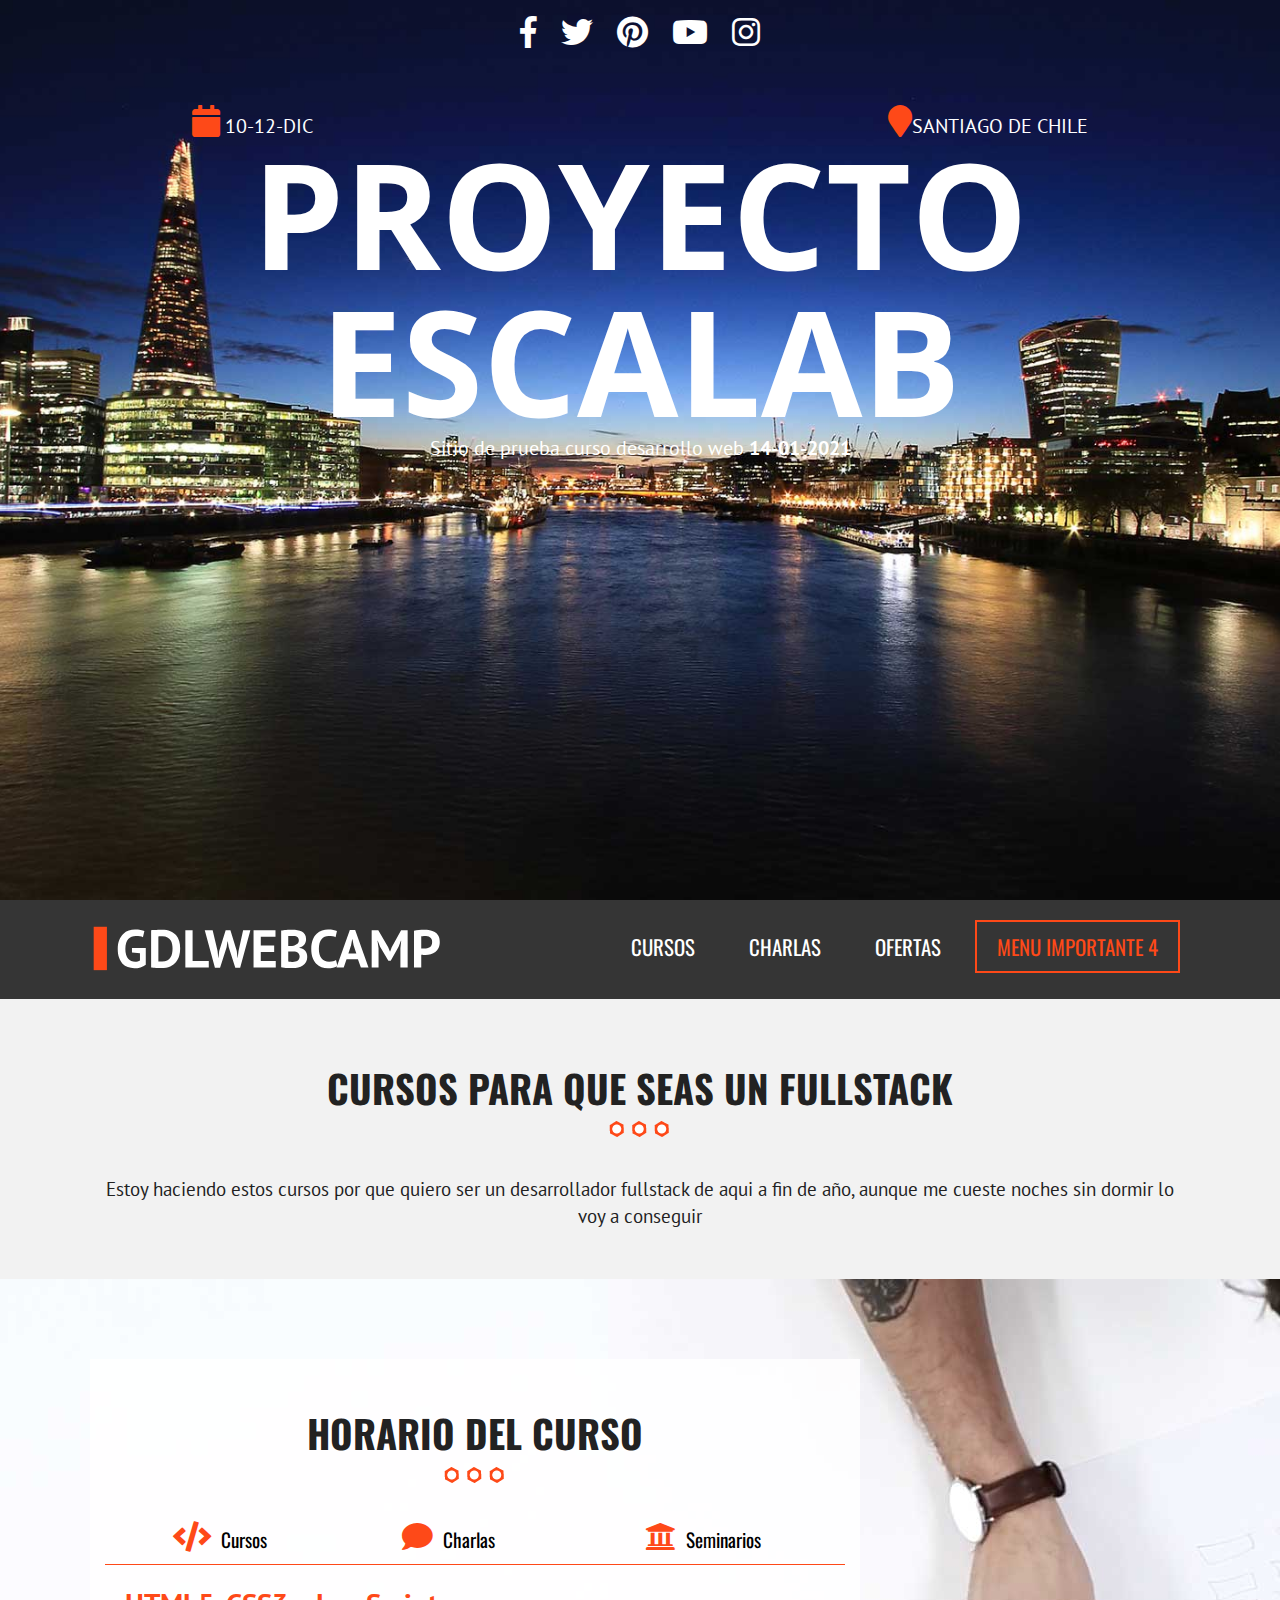
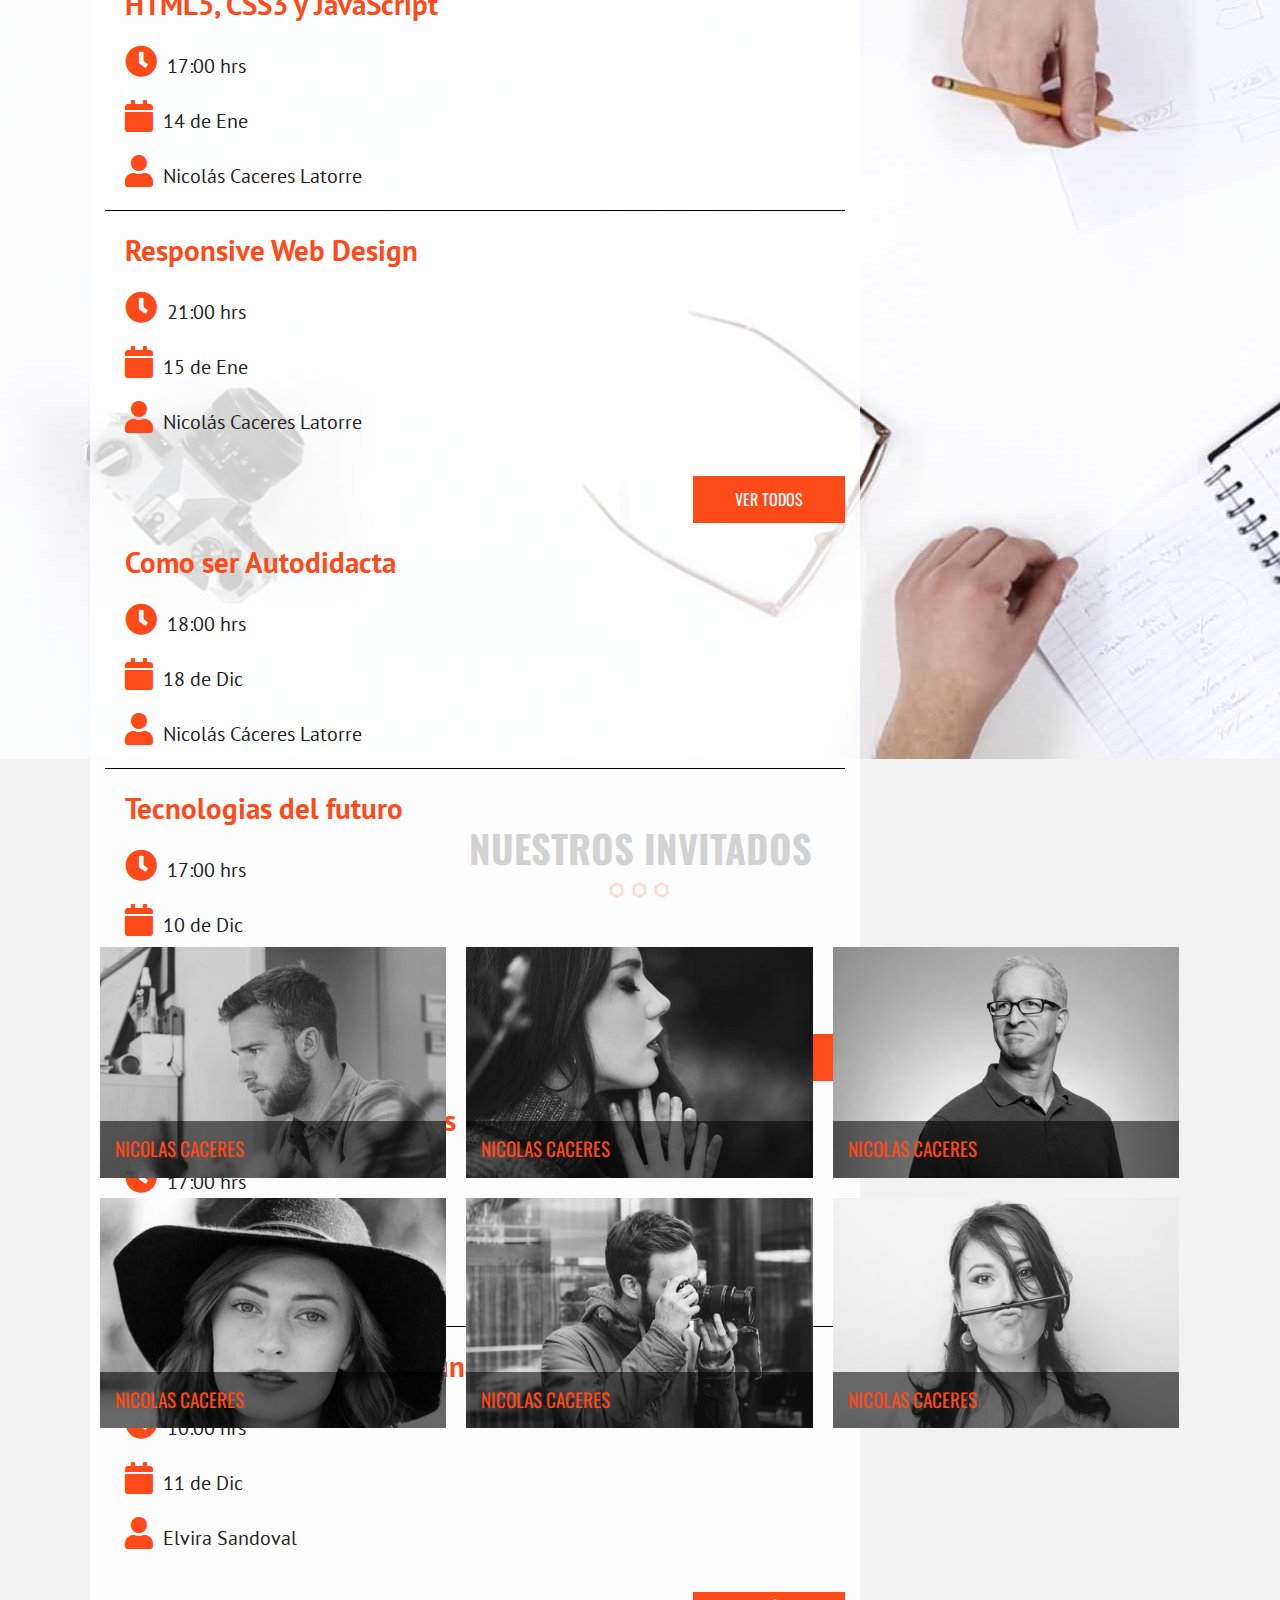
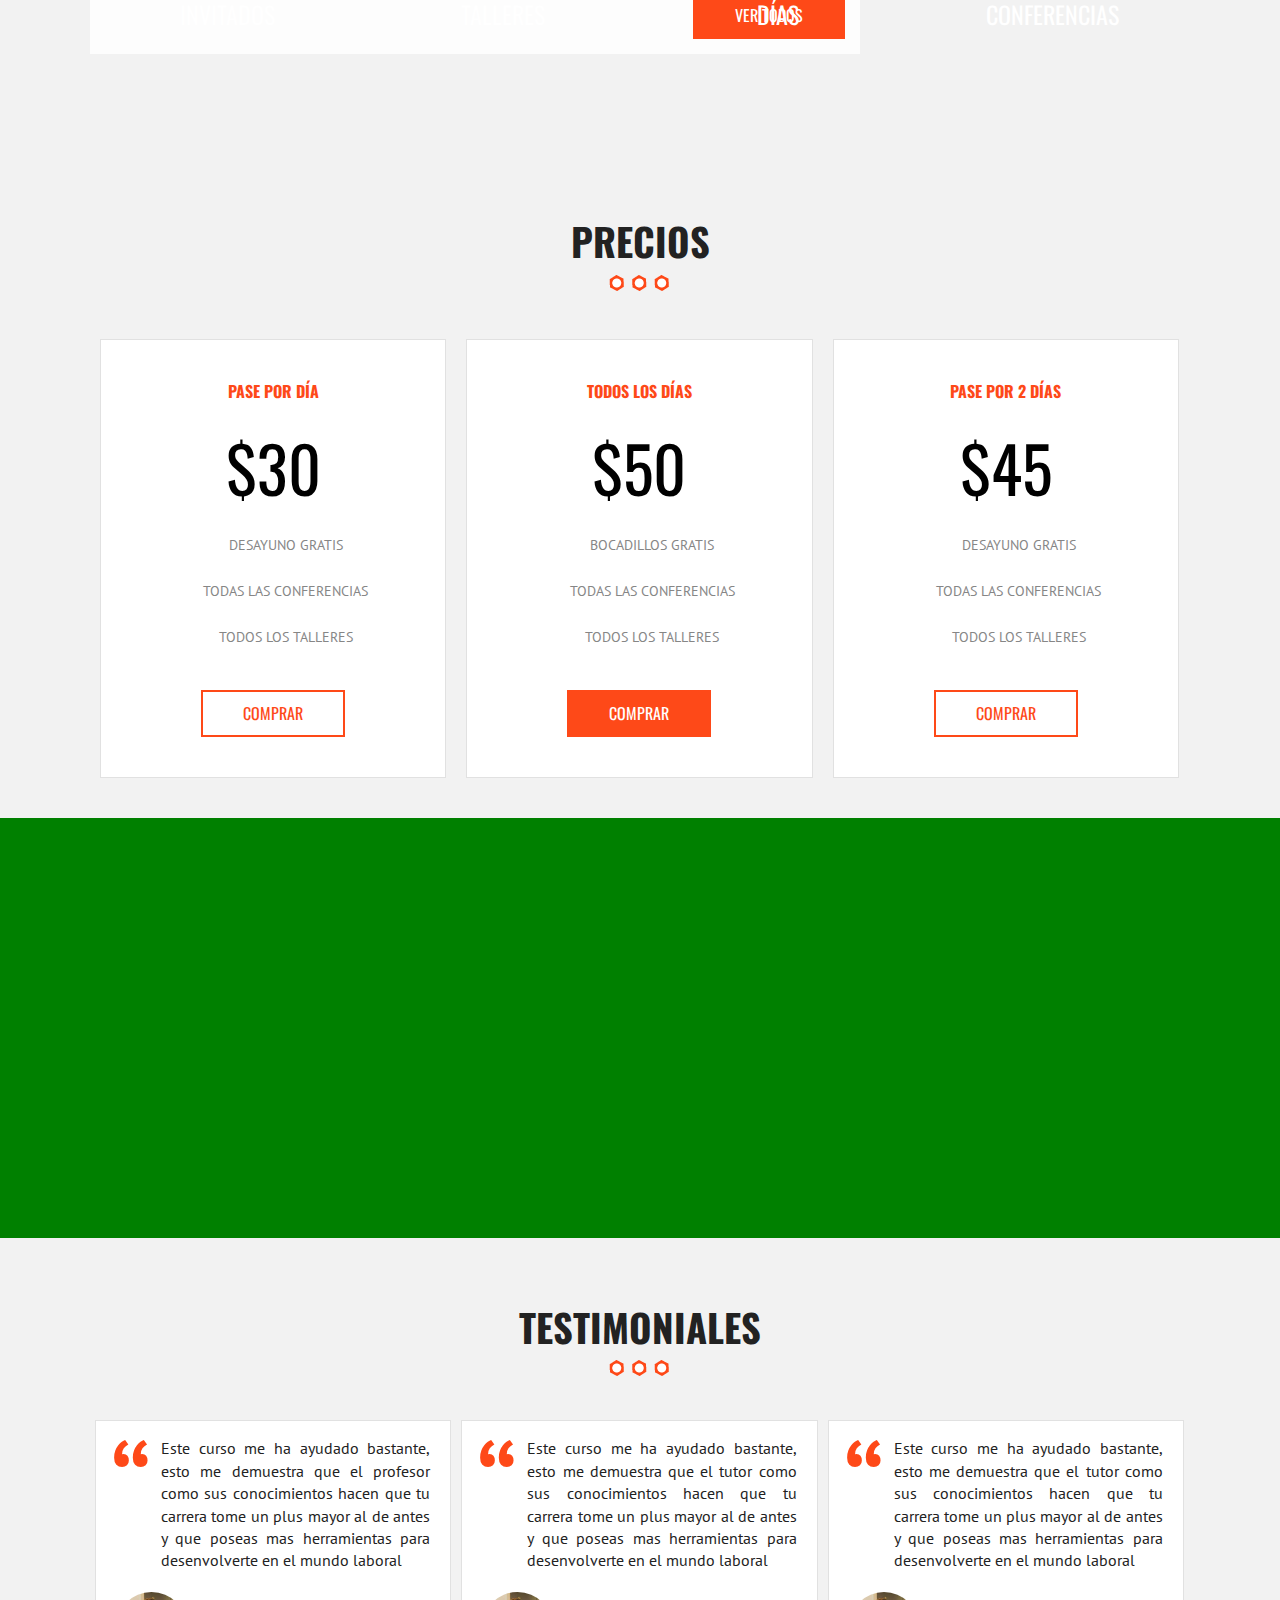
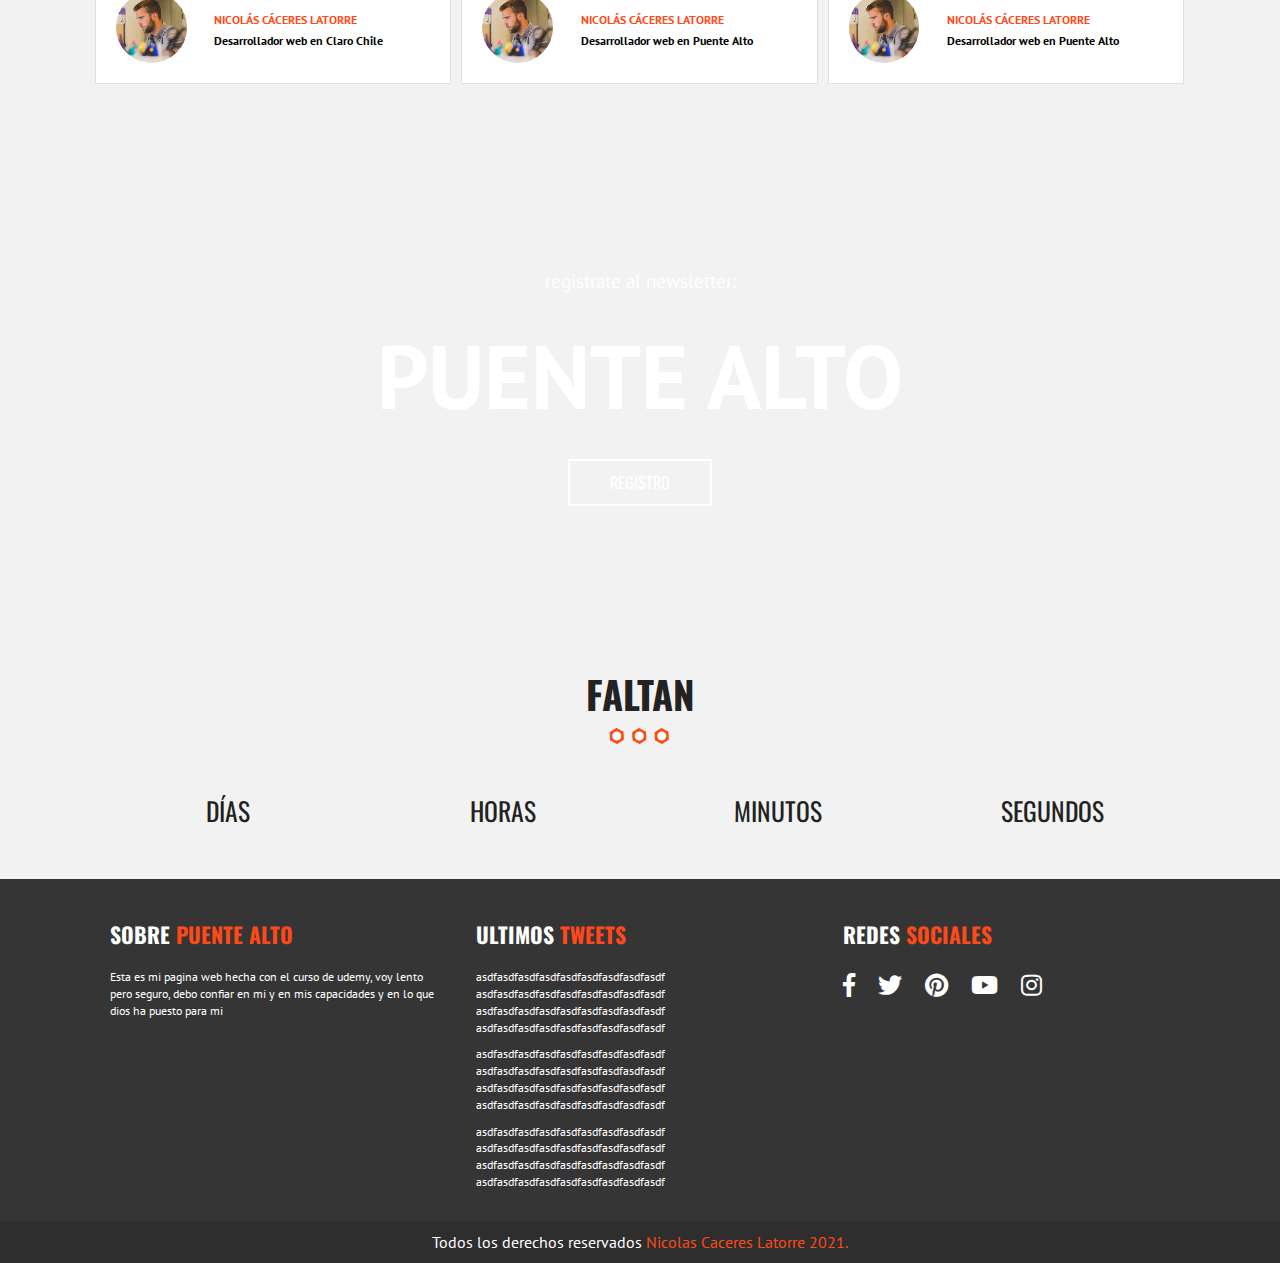
<file: index.html>
<!doctype html>
<html class="no-js" lang="">

<head>
    <meta charset="utf-8">
    <title></title>
    <meta name="description" content="">
    <meta name="viewport" content="width=device-width, initial-scale=1">

    <link rel="manifest" href="site.webmanifest">
    <link rel="apple-touch-icon" href="icon.png">
    <!-- Place favicon.ico in the root directory -->

    <link rel="stylesheet" href="css/normalize.css">
    <link rel="stylesheet" href="css/fontawesome-all.min.css">
    <link rel="preconnect" href="https://fonts.gstatic.com">
    <link href="https://fonts.googleapis.com/css?family=Open+Sans|Oswald|PT+Sans" rel="stylesheet">
    <link rel="stylesheet" href="css/main.css">

    <meta name="theme-color" content="#fafafa">
</head>

<body>
    <!--[if IE]>
    <p class="browserupgrade">You are using an <strong>outdated</strong> browser. Please <a href="https://browsehappy.com/">upgrade your browser</a> to improve your experience and security.</p>
  <![endif]-->

    <!-- Add your site or application content here -->

    <header class="site_header">
        <div class="hero">
            <div class="contenido-header">
                <nav class="redes-sociales">
                    <a href="#"><i class="fab fa-facebook-f"></i></a>
                    <a href="#"><i class="fab fa-twitter"></i></a>
                    <a href="#"><i class="fab fa-pinterest"></i></a>
                    <a href="#"><i class="fab fa-youtube"></i></a>
                    <a href="#"><i class="fab fa-instagram"></i></a>
                </nav>
                <!--.redes-sociales-->
                <div class="informacion-evento">
                    <div class="clearfix">
                        <p class="fecha"><i class="fa fa-calendar" aria-hidden="true"></i> 10-12-Dic</p>
                        <p class="ciudad"><i class="fa fa-map-marker" aria-hidden="true"></i>Santiago de Chile</p>
                    </div>
                    <!--.clearfix-->
                    <h1 class="nombre-sitio">Proyecto escalab</h1>
                    <p class="slogan">Sitio de prueba curso desarrollo web <span>14-01-2021</span></p>
                </div>
                <!--.informacion-vento-->
            </div>
            <!--.contenido-header-->
        </div>
        <!--.hero-->
        <div class="barra">
            <div class="contenedor clearfix">
                <div class="logo">
                    <img src="img/logo.svg" alt="logo gdlwebcamp">
                </div>
                <!--.logo-->
                <div class="menu-movil">
                    <span></span>
                    <span></span>
                    <span></span>
                </div>
                <!--.menu-movil-->
                <nav class="navegacion-principal clearfix">
                    <a href="#">Cursos</a>
                    <a href="#">Charlas</a>
                    <a href="#">Ofertas</a>
                    <a href="registro.html">Menu importante 4</a>
                </nav>
                <!--.navegacion-principal-->
            </div>
            <!--.contenedor clearfix-->
        </div>
        <!--.barra-->

        <section class="seccion contenedor">
            <h2>Cursos para que seas un fullstack</h2>
            <p>
                Estoy haciendo estos cursos por que quiero ser un desarrollador fullstack de aqui a fin de año, aunque me cueste noches sin dormir lo voy a conseguir
            </p>
        </section>
        <!--.seccion-->
        <section class="programa">
            <div class="contenedor-video">
                <video autoplay loop poster="img/bg-talleres.jpg">
              <source src="video/video.mp4" type="video/mp4">
                <source src="video/video.webm" type="video/mp4">
                  <source src="video/video.ogv" type="video/mp4">
    
            </video>
            </div>
            <!--.contenedor-video-->
            <div class="contenido-programa">
                <div class="contenedor">
                    <div class="programa-evento">
                        <h2>Horario del curso</h2>
                        <nav class="menu-programa">
                            <a href="#talleres"><i class="fa fa-code" aria-hidden="true"></i>Cursos</a>
                            <a href="#conferencias"><i class="fa fa-comment" aria-hidden="true"></i>Charlas</a>
                            <a href="#seminarios"><i class="fa fa-university" aria-hidden="true"></i>Seminarios</a>
                        </nav>
                        <!--.menu-programa-->
                        <div id="talleres" class="info-curso ocultar clearfix">
                            <div class="detalle-evento">
                                <h3>HTML5, CSS3 y JavaScript</h3>
                                <p><i class="fa fa-clock" aria-hidden="true"></i>17:00 hrs</p>
                                <p><i class="fa fa-calendar" aria-hidden="true"></i>14 de Ene</p>
                                <p><i class="fa fa-user" aria-hidden="true"></i>Nicolás Caceres Latorre</p>
                            </div>
                            <!--.detalle-evento-->
                            <div class="detalle-evento">
                                <h3>Responsive Web Design</h3>
                                <p><i class="fa fa-clock" aria-hidden="true"></i>21:00 hrs</p>
                                <p><i class="fa fa-calendar" aria-hidden="true"></i>15 de Ene</p>
                                <p><i class="fa fa-user" aria-hidden="true"></i>Nicolás Caceres Latorre</p>
                            </div>
                            <!--.detalle-evento-->
                            <a href="#" class="button float-right">Ver todos</a>
                        </div>
                        <!--.talleres-->
                        <div id="conferencias" class="info-curso ocultar clearfix">
                            <div class="detalle-evento">
                                <h3>Como ser Autodidacta</h3>
                                <p><i class="fa fa-clock" aria-hidden="true"></i>18:00 hrs</p>
                                <p><i class="fa fa-calendar" aria-hidden="true"></i>18 de Dic</p>
                                <p><i class="fa fa-user" aria-hidden="true"></i>Nicolás Cáceres Latorre</p>
                            </div>
                            <!--.detalle-evento-->
                            <div class="detalle-evento">
                                <h3>Tecnologias del futuro</h3>
                                <p><i class="fa fa-clock" aria-hidden="true"></i>17:00 hrs</p>
                                <p><i class="fa fa-calendar" aria-hidden="true"></i>10 de Dic</p>
                                <p><i class="fa fa-user" aria-hidden="true"></i>Hernan Boris Latorre Silva</p>
                            </div>
                            <!--.detalle-evento-->
                            <a href="#" class="button float-right">Ver todos</a>
                        </div>
                        <!--.conferencias-->
                        <div id="seminarios" class="info-curso ocultar clearfix">
                            <div class="detalle-evento">
                                <h3>Diseño UI/UX para móviles</h3>
                                <p><i class="fa fa-clock" aria-hidden="true"></i>17:00 hrs</p>
                                <p><i class="fa fa-calendar" aria-hidden="true"></i>11 de Ene</p>
                                <p><i class="fa fa-user" aria-hidden="true"></i>Susana jofre</p>
                            </div>
                            <!--.detalle-evento-->
                            <div class="detalle-evento">
                                <h3>Aprende a programar en una mañana</h3>
                                <p><i class="fa fa-clock" aria-hidden="true"></i>10:00 hrs</p>
                                <p><i class="fa fa-calendar" aria-hidden="true"></i>11 de Dic</p>
                                <p><i class="fa fa-user" aria-hidden="true"></i>Elvira Sandoval</p>
                            </div>
                            <!--.detalle-evento-->
                            <a href="#" class="button float-right">Ver todos</a>
                        </div>
                        <!--.seminarios-->
                    </div>
                    <!--.programa-evento-->
                </div>
                <!---contenedor-->
            </div>
            <!--.contenido-programa-->
        </section>
        <!--.programa-->

        <section class="invitados contenedor seccion">
            <h2>Nuestros Invitados</h2>
            <ul class="lista-invitados clearfix">
                <li>
                    <div class="invitado">
                        <img src="img/invitado1.jpg" alt="imagen invitado1">
                        <p>Nicolas Caceres</p>
                    </div>
                </li>
                <li>
                    <div class="invitado">
                        <img src="img/invitado2.jpg" alt="imagen invitado1">
                        <p>Nicolas Caceres</p>
                    </div>
                </li>
                <li>
                    <div class="invitado">
                        <img src="img/invitado3.jpg" alt="imagen invitado1">
                        <p>Nicolas Caceres</p>
                    </div>
                </li>
                <li>
                    <div class="invitado">
                        <img src="img/invitado4.jpg" alt="imagen invitado1">
                        <p>Nicolas Caceres</p>
                    </div>
                </li>
                <li>
                    <div class="invitado">
                        <img src="img/invitado5.jpg" alt="imagen invitado1">
                        <p>Nicolas Caceres</p>
                    </div>
                </li>
                <li>
                    <div class="invitado">
                        <img src="img/invitado6.jpg" alt="imagen invitado1">
                        <p>Nicolas Caceres</p>
                    </div>
                </li>
            </ul>
        </section>
        <!--.invitados-->

        <div class="contador parallax">
            <div class="contenedor">
                <ul class="resumen-evento clearfix">
                    <li>
                        <p class="numero"></p>Invitados</li>
                    <li>
                        <p class="numero"></p>Talleres</li>
                    <li>
                        <p class="numero"></p>Días</li>
                    <li>
                        <p class="numero"></p>Conferencias</li>
                </ul>
            </div>
            <!--.contenedor-->

        </div>
        <!--contador-->

        <section class="precios seccion">
            <h2>Precios</h2>
            <div class="contenedor">
                <ul class="lista-precios clearfix">
                    <li>

                        <div class="tabla-precio">
                            <h3>Pase por día</h3>
                            <p class="numero">$30</p>
                            <ul>
                                <li>Desayuno Gratis</li>
                                <li>Todas las conferencias</li>
                                <li>Todos los talleres</li>
                            </ul>
                            <a href="#" class="button hollow">Comprar</a>
                        </div>
                        <!--.tabla-precio-->
                    </li>

                    <li>
                        <div class="tabla-precio">
                            <h3>Todos los días</h3>
                            <p class="numero">$50</p>
                            <ul>
                                <li>Bocadillos Gratis</li>
                                <li>Todas las conferencias</li>
                                <li>Todos los talleres</li>
                            </ul>
                            <a href="#" class="button">Comprar</a>
                        </div>
                        <!--.tabla-precio-->
                    </li>

                    <li>
                        <div class="tabla-precio">
                            <h3>Pase por 2 días</h3>
                            <p class="numero">$45</p>
                            <ul>
                                <li>Desayuno Gratis</li>
                                <li>Todas las conferencias</li>
                                <li>Todos los talleres</li>
                            </ul>
                            <a href="#" class="button hollow">Comprar</a>
                        </div>
                        <!--.tabla-precio-->
                    </li>
                </ul>
            </div>
            <!--.contenedor-->
        </section>

        <div id="mapa" class="mapa">

        </div>

        <section class="seccion">
            <h2>Testimoniales</h2>
            <div class="testimoniales contenedor clearfix">
                <div class="testimonial">
                    <blockquote>
                        <p>Este curso me ha ayudado bastante, esto me demuestra que el profesor como sus conocimientos hacen que tu carrera tome un plus mayor al de antes y que poseas mas herramientas para desenvolverte en el mundo laboral</p>
                        <footer class="info-testimonial clearfix">
                            <img src="img/testimonial.jpg" alt="imagen testimonial">
                            <cite>Nicolás Cáceres Latorre <span>Desarrollador web en Claro Chile</span></cite>
                        </footer>
                    </blockquote>
                </div>
                <!--.testimonial-->

                <div class="testimonial">
                    <blockquote>
                        <p>Este curso me ha ayudado bastante, esto me demuestra que el tutor como sus conocimientos hacen que tu carrera tome un plus mayor al de antes y que poseas mas herramientas para desenvolverte en el mundo laboral</p>
                        <footer class="info-testimonial clearfix">
                            <img src="img/testimonial.jpg" alt="imagen testimonial">
                            <cite>Nicolás Cáceres Latorre <span>Desarrollador web en Puente Alto</span></cite>
                        </footer>
                    </blockquote>
                </div>
                <!--.testimonial-->

                <div class="testimonial">
                    <blockquote>
                        <p>Este curso me ha ayudado bastante, esto me demuestra que el tutor como sus conocimientos hacen que tu carrera tome un plus mayor al de antes y que poseas mas herramientas para desenvolverte en el mundo laboral</p>
                        <footer class="info-testimonial clearfix">
                            <img src="img/testimonial.jpg" alt="imagen testimonial">
                            <cite>Nicolás Cáceres Latorre <span>Desarrollador web en Puente Alto</span></cite>
                        </footer>
                    </blockquote>
                </div>
                <!--.testimonial-->
            </div>
        </section>

        <div class="newsletter parallax">
            <div class="contenido contenedor">
                <p> registrate al newsletter:</p>
                <h3>Puente Alto</h3>
                <a href="#" class="button transparente">Registro</a>
            </div>
            <!--.contenido contenedor-->
        </div>
        <!--.newsletter parallax-->

        <section class="seccion">
            <h2>Faltan</h2>
            <div class="cuenta-regresiva contenedor">
                <ul class="clearfix">
                    <li>
                        <p id="dias" class="numero"></p> días</li>
                    <li>
                        <p id="horas" class="numero"></p> horas</li>
                    <li>
                        <p id="minutos" class="numero"></p> minutos</li>
                    <li>
                        <p id="segundos" class="numero"></p> segundos</li>
                </ul>
            </div>
            <!--.cuenta-regresiva contenedor-->
        </section>

        <footer class="site-footer">
            <div class="contenedor clearfix">
                <div class="footer-informacion">
                    <h3>Sobre <span>Puente Alto</span> </h3>
                    <p>Esta es mi pagina web hecha con el curso de udemy, voy lento pero seguro, debo confiar en mi y en mis capacidades y en lo que dios ha puesto para mi</p>
                </div>
                <!--.footer-informacion-->
                <div class="ultimos-tweets">
                    <h3>Ultimos <span>Tweets</span> </h3>
                    <ul>
                        <li>asdfasdfasdfasdfasdfasdfasdfasdfasdf asdfasdfasdfasdfasdfasdfasdfasdfasdf asdfasdfasdfasdfasdfasdfasdfasdfasdf asdfasdfasdfasdfasdfasdfasdfasdfasdf </li>
                        <li>asdfasdfasdfasdfasdfasdfasdfasdfasdf asdfasdfasdfasdfasdfasdfasdfasdfasdf asdfasdfasdfasdfasdfasdfasdfasdfasdf asdfasdfasdfasdfasdfasdfasdfasdfasdf </li>
                        <li>asdfasdfasdfasdfasdfasdfasdfasdfasdf asdfasdfasdfasdfasdfasdfasdfasdfasdf asdfasdfasdfasdfasdfasdfasdfasdfasdf asdfasdfasdfasdfasdfasdfasdfasdfasdf </li>
                    </ul>
                </div>
                <!--.ultimos tweets-->
                <div class="menu">
                    <h3>Redes <span>sociales</span> </h3>
                    <nav class="redes-sociales">
                        <a href="#"><i class="fab fa-facebook-f"></i></a>
                        <a href="#"><i class="fab fa-twitter"></i></a>
                        <a href="#"><i class="fab fa-pinterest"></i></a>
                        <a href="#"><i class="fab fa-youtube"></i></a>
                        <a href="#"><i class="fab fa-instagram"></i></a>
                    </nav>
                    <!--.redes-sociales-->
                </div>
                <!--.menu-->
            </div>
            <!--.contenedor clearfix-->
            <p class="copyright">
                Todos los derechos reservados <span>Nicolas Caceres Latorre 2021.</span>
            </p>
        </footer>

    </header>



    <script src="js/vendor/modernizr-3.8.0.min.js"></script>
    <script src="https://code.jquery.com/jquery-3.4.1.min.js" integrity="sha256-CSXorXvZcTkaix6Yvo6HppcZGetbYMGWSFlBw8HfCJo=" crossorigin="anonymous"></script>
    <script>
        window.jQuery || document.write('<script src="js/vendor/jquery-3.4.1.min.js"><\/script>')
    </script>
    <script src="js/plugins.js"></script>
    <script src="js/main.js"></script>

    <!-- Google Analytics: change UA-XXXXX-Y to be your site's ID. -->
    <script>
        window.ga = function() {
            ga.q.push(arguments)
        };
        ga.q = [];
        ga.l = +new Date;
        ga('create', 'UA-XXXXX-Y', 'auto');
        ga('set', 'transport', 'beacon');
        ga('send', 'pageview')
    </script>
    <script src="https://www.google-analytics.com/analytics.js" async></script>
</body>

</html>
</file>
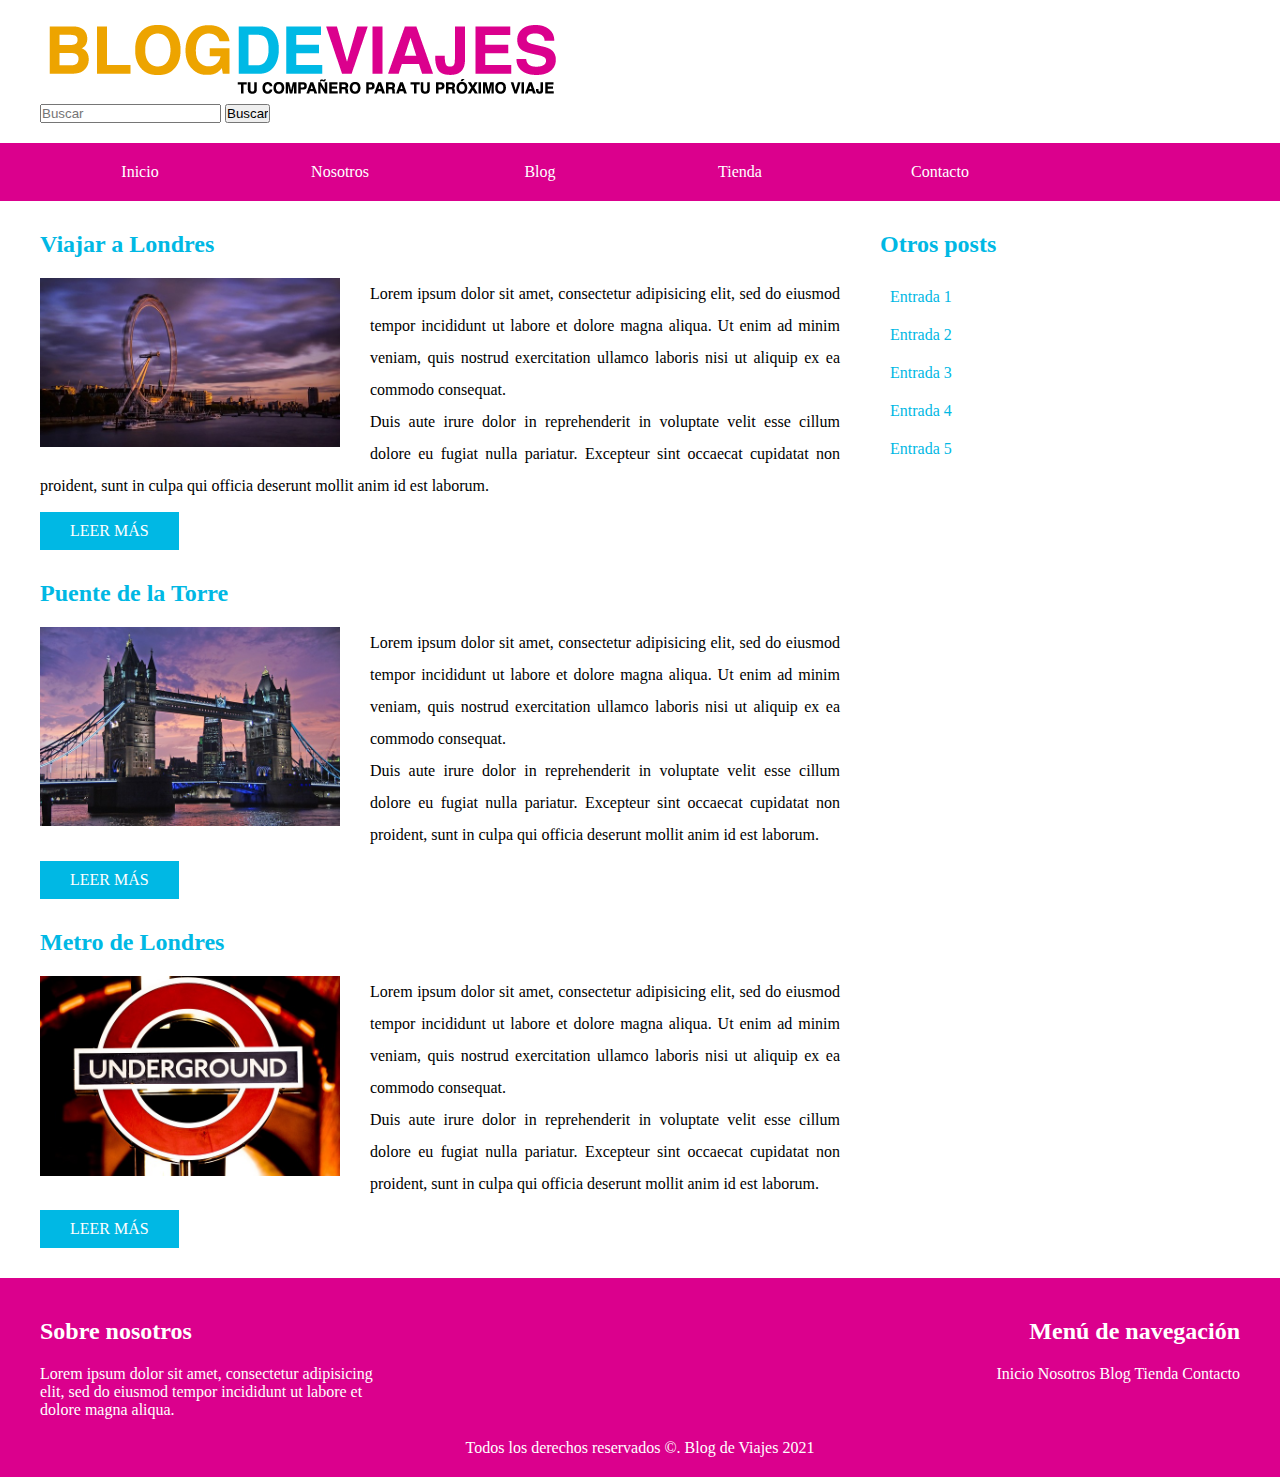
<file: DOM/index.html>
<!DOCTYPE html>
<html>

<head>
    <meta charset="utf-8">
    <title>pagina de prueba tema viajes Escalab</title>
    <link rel="stylesheet" href="css/estilos.css">

</head>

<body>
    <header>
        <div class="contenedor">
            <div id="logo" class="logo">
                <img src="img/logo.png">
            </div>
            <!--.logo-->

            <div class="buscador">
                <form class="formulario" action="index.html" method="post">
                    <label for="buscador">
                        <input type="search" id="buscador" name="buscador" placeholder="Buscar">
                    </label>
                    <input type="submit" id="buscar" class="buscador" value="Buscar">
                </form>
            </div>
        </div>
        <!--.contenedor-->
    </header>
    <div id="navegacion" class="navegacion">
        <nav id="menu">
            <ul class="clearfix">
                <li><a target="_blank" href="#">Inicio</a></li>
                <li><a href="#">Nosotros</a>
                    <ul>
                        <li><a href="#">Mision</a></li>
                        <li><a href="#">Vision</a></li>
                        <li><a href="#">Valores</a></li>
                    </ul>
                </li>
                <li><a href="#">Blog</a>
                    <ul>
                        <li><a href="#">Consejos</a></li>
                        <li><a href="#">Ciudades</a></li>
                        <li><a href="#">Promociones</a></li>
                    </ul>
                </li>
                <li><a href="#">Tienda</a></li>
                <li><a href="#">Contacto</a></li>
            </ul>
        </nav>
    </div>

    <div id="contenido" class="contenido">
        <main>
            <article>
                <h2>Viajar a Londres</h2>
                <img src="img/imagen_1.jpg" alt="visitar londres">
                <p>Lorem ipsum dolor sit amet, consectetur adipisicing elit, sed do eiusmod tempor incididunt ut labore et dolore magna aliqua. Ut enim ad minim veniam, quis nostrud exercitation ullamco laboris nisi ut aliquip ex ea commodo consequat.</p>
                <p>Duis aute irure dolor in reprehenderit in voluptate velit esse cillum dolore eu fugiat nulla pariatur. Excepteur sint occaecat cupidatat non proident, sunt in culpa qui officia deserunt mollit anim id est laborum.</p>
                <a href="#" class="boton">Leer más</a>
            </article>
            <article>
                <h2>Puente de la Torre</h2>
                <img src="img/imagen_2.jpg" alt="puente de la torre">
                <p>Lorem ipsum dolor sit amet, consectetur adipisicing elit, sed do eiusmod tempor incididunt ut labore et dolore magna aliqua. Ut enim ad minim veniam, quis nostrud exercitation ullamco laboris nisi ut aliquip ex ea commodo consequat.</p>
                <p>Duis aute irure dolor in reprehenderit in voluptate velit esse cillum dolore eu fugiat nulla pariatur. Excepteur sint occaecat cupidatat non proident, sunt in culpa qui officia deserunt mollit anim id est laborum.</p>
                <a href="#" class="boton">Leer más</a>
            </article>
            <article>
                <h2>Metro de Londres</h2>
                <img src="img/imagen_3.jpg" alt="metro de londres">
                <p>Lorem ipsum dolor sit amet, consectetur adipisicing elit, sed do eiusmod tempor incididunt ut labore et dolore magna aliqua. Ut enim ad minim veniam, quis nostrud exercitation ullamco laboris nisi ut aliquip ex ea commodo consequat.</p>
                <p>Duis aute irure dolor in reprehenderit in voluptate velit esse cillum dolore eu fugiat nulla pariatur. Excepteur sint occaecat cupidatat non proident, sunt in culpa qui officia deserunt mollit anim id est laborum.</p>
                <a href="#" class="boton">Leer más</a>
            </article>
        </main>

        <aside id="sidebar" class="sidebar">
            <h2>Otros posts</h2>
            <ul>
                <li><a href="#">Entrada 1</a></li>
                <li><a href="#">Entrada 2</a></li>
                <li><a href="#">Entrada 3</a></li>
                <li><a href="#">Entrada 4</a></li>
                <li><a href="#">Entrada 5</a></li>
            </ul>
        </aside>
    </div>
    <!--contenido-->


    <footer>

        <div class="contenedor">
            <div class="nosotros">
                <h2>Sobre nosotros</h2>
                <p>
                    Lorem ipsum dolor sit amet, consectetur adipisicing elit, sed do eiusmod tempor incididunt ut labore et dolore magna aliqua.
                </p>
            </div>
            <div class="menu navegacion">
                <h2>Menú de navegación</h2>
                <nav>
                    <a href="#">Inicio</a>
                    <a href="#">Nosotros</a>
                    <a href="#">Blog</a>
                    <a href="#">Tienda</a>
                    <a href="#">Contacto</a>
                </nav>
            </div>
        </div>

        <p class="copyright">
            Todos los derechos reservados &copy;. Blog de Viajes 2021
        </p>
    </footer>
    <script src="js/scripts.js"></script>

</body>

</html>
</file>
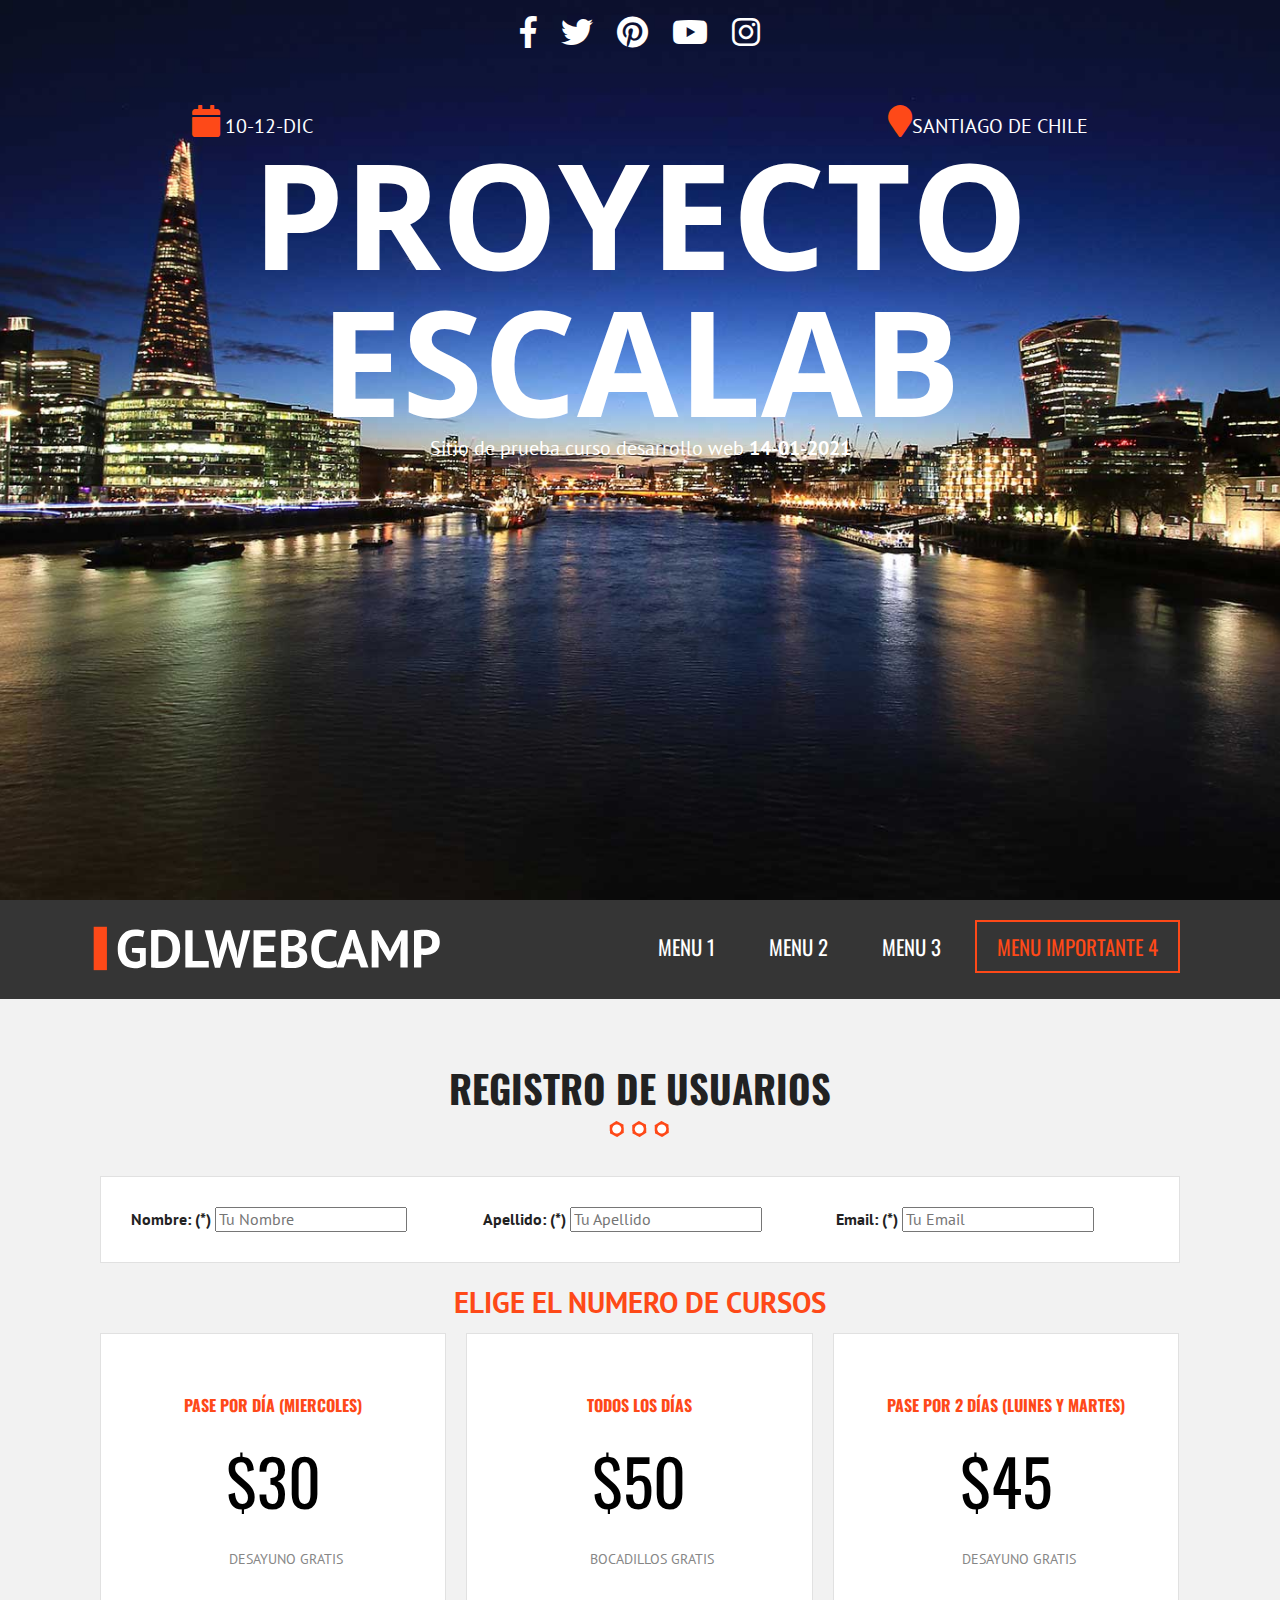
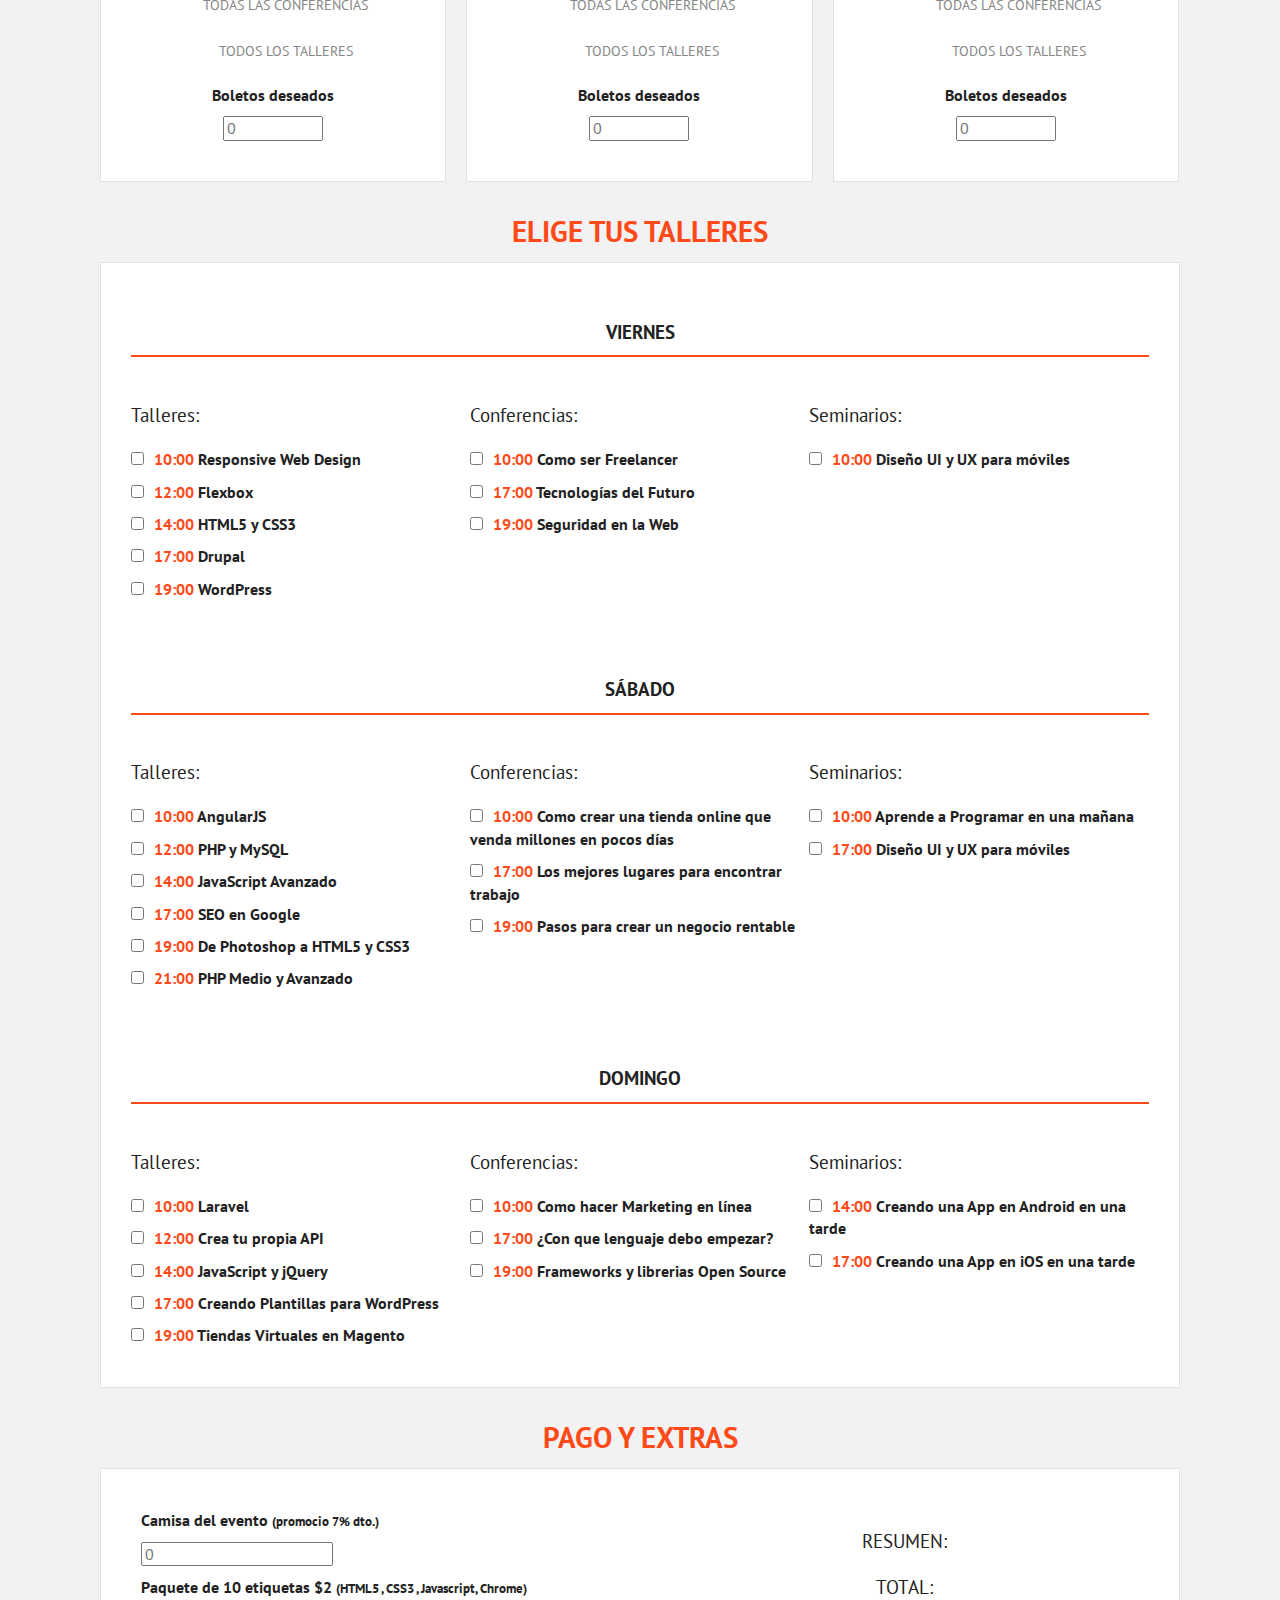
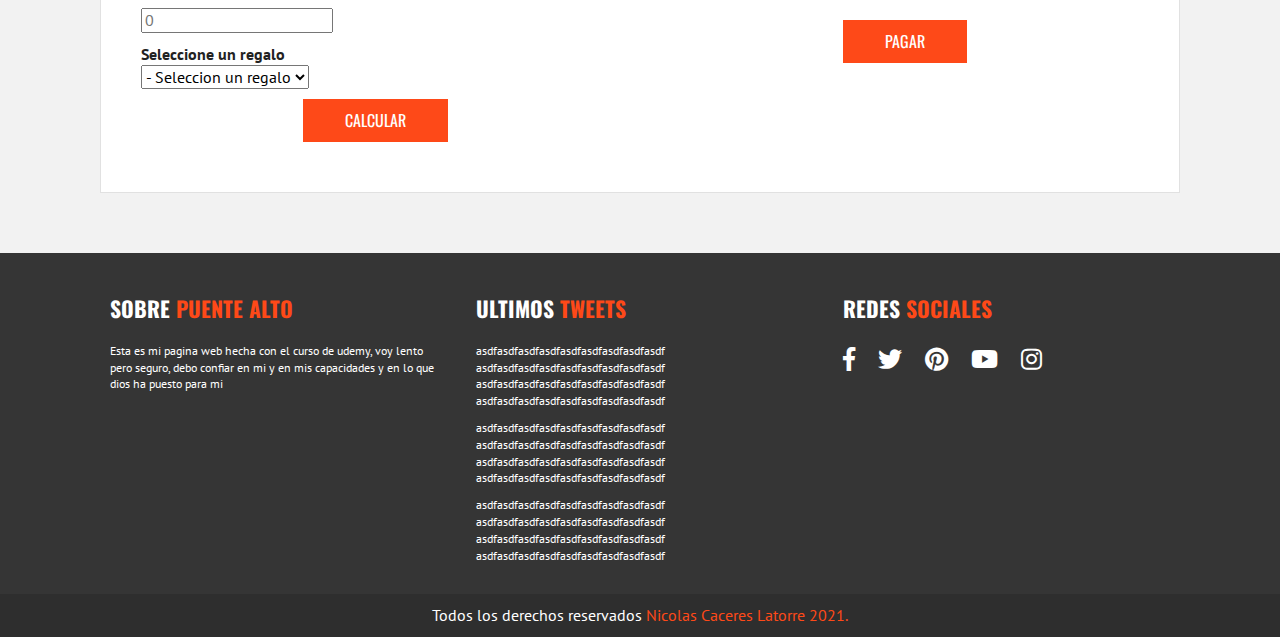
<file: registro.html>
<!doctype html>
<html class="no-js" lang="">

<head>
    <meta charset="utf-8">
    <title></title>
    <meta name="description" content="">
    <meta name="viewport" content="width=device-width, initial-scale=1">

    <link rel="manifest" href="site.webmanifest">
    <link rel="apple-touch-icon" href="icon.png">
    <!-- Place favicon.ico in the root directory -->

    <link rel="stylesheet" href="css/normalize.css">
    <link rel="stylesheet" href="css/fontawesome-all.min.css">
    <link rel="preconnect" href="https://fonts.gstatic.com">
    <link href="https://fonts.googleapis.com/css?family=Open+Sans|Oswald|PT+Sans" rel="stylesheet">
    <link rel="stylesheet" href="css/main.css">

    <meta name="theme-color" content="#fafafa">
</head>

<body>
    <!--[if IE]>
    <p class="browserupgrade">You are using an <strong>outdated</strong> browser. Please <a href="https://browsehappy.com/">upgrade your browser</a> to improve your experience and security.</p>
  <![endif]-->

    <!-- Add your site or application content here -->

    <header class="site_header">
        <div class="hero">
            <div class="contenido-header">
                <nav class="redes-sociales">
                    <a href="#"><i class="fab fa-facebook-f"></i></a>
                    <a href="#"><i class="fab fa-twitter"></i></a>
                    <a href="#"><i class="fab fa-pinterest"></i></a>
                    <a href="#"><i class="fab fa-youtube"></i></a>
                    <a href="#"><i class="fab fa-instagram"></i></a>
                </nav>
                <!--.redes-sociales-->
                <div class="informacion-evento">
                    <div class="clearfix">
                        <p class="fecha"><i class="fa fa-calendar" aria-hidden="true"></i> 10-12-Dic</p>
                        <p class="ciudad"><i class="fa fa-map-marker" aria-hidden="true"></i>Santiago de Chile</p>
                    </div>
                    <!--.clearfix-->
                    <h1 class="nombre-sitio">Proyecto escalab</h1>
                    <p class="slogan">Sitio de prueba curso desarrollo web <span>14-01-2021</span></p>
                </div>
                <!--.informacion-vento-->
            </div>
            <!--.contenido-header-->
        </div>
        <!--.hero-->
        <div class="barra">
            <div class="contenedor clearfix">
                <div class="logo">
                    <img src="img/logo.svg" alt="logo gdlwebcamp">
                </div>
                <!--.logo-->
                <div class="menu-movil">
                    <span></span>
                    <span></span>
                    <span></span>
                </div>
                <!--.menu-movil-->
                <nav class="navegacion-principal clearfix">
                    <a href="#">Menu 1</a>
                    <a href="#">Menu 2</a>
                    <a href="#">Menu 3</a>
                    <a href="registro.html">Menu importante 4</a>
                </nav>
                <!--.navegacion-principal-->
            </div>
            <!--.contenedor clearfix-->
        </div>
        <!--.barra-->


        <section class="seccion contenedor">
            <h2>Registro de usuarios</h2>
            <form id="registro" class="registro" action="index.html" method="post">
                <div id="datos_usuario" class="registro caja clearfix">
                    <div class="campo">
                        <label for="nombre">Nombre: (*)</label>
                        <input type="text" id="nombre" name="nombre" placeholder="Tu Nombre">
                    </div>

                    <div class="campo">
                        <label for="apellido">Apellido: (*)</label>
                        <input type="text" id="apellido" name="apellido" placeholder="Tu Apellido">
                    </div>

                    <div class="campo">
                        <label for="email">Email: (*)</label>
                        <input type="email" id="email" name="email" placeholder="Tu Email">
                    </div>
                </div>

                <div id="error"></div>

                <!--Fin Datos usuario-->

                <div id="paquetes" class="paquetes">
                    <h3>Elige el numero de cursos</h3>

                    <ul class="lista-precios clearfix">
                        <li>

                            <div class="tabla-precio">
                                <h3>Pase por día (Miercoles)</h3>
                                <p class="numero">$30</p>
                                <ul>
                                    <li>Desayuno Gratis</li>
                                    <li>Todas las conferencias</li>
                                    <li>Todos los talleres</li>
                                </ul>
                                <div class="orden">
                                    <label for="pase_dia">Boletos deseados</label>
                                    <input type="number" min=0 id="pase_dia" size="3" placeholder="0">
                                </div>
                            </div>
                            <!--.tabla-precio-->
                        </li>

                        <li>
                            <div class="tabla-precio">
                                <h3>Todos los días</h3>
                                <p class="numero">$50</p>
                                <ul>
                                    <li>Bocadillos Gratis</li>
                                    <li>Todas las conferencias</li>
                                    <li>Todos los talleres</li>
                                </ul>
                                <div class="orden">
                                    <label for="pase_completo">Boletos deseados</label>
                                    <input type="number" min=0 id="pase_completo" size="3" placeholder="0">
                                </div>
                            </div>
                            <!--.tabla-precio-->
                        </li>

                        <li>
                            <div class="tabla-precio">
                                <h3>Pase por 2 días (Luines y martes)</h3>
                                <p class="numero">$45</p>
                                <ul>
                                    <li>Desayuno Gratis</li>
                                    <li>Todas las conferencias</li>
                                    <li>Todos los talleres</li>
                                </ul>
                                <div class="orden">
                                    <label for="pase_dosdias">Boletos deseados</label>
                                    <input type="number" min=0 id="pase_dosdias" size="3" placeholder="0">
                                </div>
                            </div>
                            <!--.tabla-precio-->
                        </li>
                    </ul>
                    <!--Fin ul precios-->
                </div>
                <!--Ffin paquetes-->

                <div id="eventos" class="eventos clearfix">
                    <h3>Elige tus talleres</h3>
                    <div class="caja">
                        <div id="viernes" class="contenido-dia clearfix">
                            <h4>Viernes</h4>
                            <div>
                                <p>Talleres:</p>
                                <label><input type="checkbox" name="registro[]" id="taller_01" value="taller_01"><time>10:00</time> Responsive Web Design</label>
                                <label><input type="checkbox" name="registro[]" id="taller_02" value="taller_02"><time>12:00</time> Flexbox</label>
                                <label><input type="checkbox" name="registro[]" id="taller_03" value="taller_03"><time>14:00</time> HTML5 y CSS3</label>
                                <label><input type="checkbox" name="registro[]" id="taller_04" value="taller_04"><time>17:00</time> Drupal</label>
                                <label><input type="checkbox" name="registro[]" id="taller_05" value="taller_05"><time>19:00</time> WordPress</label>
                            </div>
                            <div>
                                <p>Conferencias:</p>
                                <label><input type="checkbox" name="registro[]" id="conf_01" value="conf_01"><time>10:00</time> Como ser Freelancer</label>
                                <label><input type="checkbox" name="registro[]" id="conf_02" value="conf_02"><time>17:00</time> Tecnologías del Futuro</label>
                                <label><input type="checkbox" name="registro[]" id="conf_03" value="conf_03"><time>19:00</time> Seguridad en la Web</label>
                            </div>
                            <div>
                                <p>Seminarios:</p>
                                <label><input type="checkbox" name="registro[]" id="sem_01" value="sem_01"><time>10:00</time> Diseño UI y UX para móviles</label>
                            </div>
                        </div>
                        <!--#viernes-->
                        <div id="sabado" class="contenido-dia clearfix">
                            <h4>Sábado</h4>
                            <div>
                                <p>Talleres:</p>
                                <label><input type="checkbox" name="registro[]" id="taller_06" value="taller_06"><time>10:00</time> AngularJS</label>
                                <label><input type="checkbox" name="registro[]" id="taller_07" value="taller_07"><time>12:00</time> PHP y MySQL</label>
                                <label><input type="checkbox" name="registro[]" id="taller_08" value="taller_08"><time>14:00</time> JavaScript Avanzado</label>
                                <label><input type="checkbox" name="registro[]" id="taller_09" value="taller_09"><time>17:00</time> SEO en Google</label>
                                <label><input type="checkbox" name="registro[]" id="taller_10" value="taller_10"><time>19:00</time> De Photoshop a HTML5 y CSS3</label>
                                <label><input type="checkbox" name="registro[]" id="taller_11" value="taller_11"><time>21:00</time> PHP Medio y Avanzado</label>
                            </div>
                            <div>
                                <p>Conferencias:</p>
                                <label><input type="checkbox" name="registro[]" id="conf_04" value="conf_04"><time>10:00</time> Como crear una tienda online que venda millones en pocos días</label>
                                <label><input type="checkbox" name="registro[]" id="conf_05" value="conf_05"><time>17:00</time> Los mejores lugares para encontrar trabajo</label>
                                <label><input type="checkbox" name="registro[]" id="conf_06" value="conf_06"><time>19:00</time> Pasos para crear un negocio rentable</label>
                            </div>
                            <div>
                                <p>Seminarios:</p>
                                <label><input type="checkbox" name="registro[]" id="sem_02" value="sem_02"><time>10:00</time> Aprende a Programar en una mañana</label>
                                <label><input type="checkbox" name="registro[]" id="sem_03" value="sem_03"><time>17:00</time> Diseño UI y UX para móviles</label>
                            </div>
                        </div>
                        <!--#sabado-->
                        <div id="domingo" class="contenido-dia clearfix">
                            <h4>Domingo</h4>
                            <div>
                                <p>Talleres:</p>
                                <label><input type="checkbox" name="registro[]" id="taller_12" value="taller_12"><time>10:00</time> Laravel</label>
                                <label><input type="checkbox" name="registro[]" id="taller_13" value="taller_13"><time>12:00</time> Crea tu propia API</label>
                                <label><input type="checkbox" name="registro[]" id="taller_14" value="taller_14"><time>14:00</time> JavaScript y jQuery</label>
                                <label><input type="checkbox" name="registro[]" id="taller_15" value="taller_15"><time>17:00</time> Creando Plantillas para WordPress</label>
                                <label><input type="checkbox" name="registro[]" id="taller_16" value="taller_16"><time>19:00</time> Tiendas Virtuales en Magento</label>
                            </div>
                            <div>
                                <p>Conferencias:</p>
                                <label><input type="checkbox" name="registro[]" id="conf_07" value="conf_07"><time>10:00</time> Como hacer Marketing en línea</label>
                                <label><input type="checkbox" name="registro[]" id="conf_08" value="conf_08"><time>17:00</time> ¿Con que lenguaje debo empezar?</label>
                                <label><input type="checkbox" name="registro[]" id="conf_09" value="conf_09"><time>19:00</time> Frameworks y librerias Open Source</label>
                            </div>
                            <div>
                                <p>Seminarios:</p>
                                <label><input type="checkbox" name="registro[]" id="sem_04" value="sem_04"><time>14:00</time> Creando una App en Android en una tarde</label>
                                <label><input type="checkbox" name="registro[]" id="sem_05" value="sem_05"><time>17:00</time> Creando una App en iOS en una tarde</label>
                            </div>
                        </div>
                        <!--#domingo-->
                    </div>
                    <!--.caja-->
                </div>
                <!--#eventos-->

                <div class="resumen" class="resumen">
                    <h3>Pago y extras</h3>
                    <div class="caja clearfix">
                        <div class="extras">

                            <div class="orden">
                                <label for="camisa_evento">Camisa del evento <small>(promocio 7% dto.)</small> </label>
                                <input type="number" min="0" id="camisa_evento" size="3" placeholder="0">
                            </div>
                            <!--Fin camisa_evento-->

                            <div class="orden">
                                <label for="etiquetas">Paquete de 10 etiquetas $2 <small>(HTML5 , CSS3 , Javascript, Chrome)</small> </label>
                                <input type="number" min="0" id="etiquetas" size="3" placeholder="0">
                            </div>
                            <!--Fin camisa_evento-->

                            <div class="orden">
                                <label for="regalo">Seleccione un regalo</label> <br>
                                <select name="" id="regalo" required>
                                    <option value="">- Seleccion un regalo</option>
                                    <option value="ETI">Etiquetas</option>
                                    <option value="PUL">Pulsera</option>
                                    <option value="PLU">Plumas</option>
                                </select>
                            </div>
                            <!--Fin orden-->

                            <input type="button" id="calcular" class="button" value="Calcular">
                        </div>
                        <!--Fin extras-->

                        <div class="total">
                            <p>Resumen: </p>
                            <div id="lista-productos">

                            </div>
                            <p>Total: </p>
                            <div id="suma-total">

                            </div>
                            <input type="submit" id="btnRegistro" class="button" value="Pagar">
                        </div>
                        <!--Fin total-->
                    </div>
                    <!--Fin caja-->
                </div>
                <!--Fin resumen-->

            </form>
        </section>


        <footer class="site-footer">
            <div class="contenedor clearfix">
                <div class="footer-informacion">
                    <h3>Sobre <span>Puente Alto</span> </h3>
                    <p>Esta es mi pagina web hecha con el curso de udemy, voy lento pero seguro, debo confiar en mi y en mis capacidades y en lo que dios ha puesto para mi</p>
                </div>
                <!--.footer-informacion-->
                <div class="ultimos-tweets">
                    <h3>Ultimos <span>Tweets</span> </h3>
                    <ul>
                        <li>asdfasdfasdfasdfasdfasdfasdfasdfasdf asdfasdfasdfasdfasdfasdfasdfasdfasdf asdfasdfasdfasdfasdfasdfasdfasdfasdf asdfasdfasdfasdfasdfasdfasdfasdfasdf </li>
                        <li>asdfasdfasdfasdfasdfasdfasdfasdfasdf asdfasdfasdfasdfasdfasdfasdfasdfasdf asdfasdfasdfasdfasdfasdfasdfasdfasdf asdfasdfasdfasdfasdfasdfasdfasdfasdf </li>
                        <li>asdfasdfasdfasdfasdfasdfasdfasdfasdf asdfasdfasdfasdfasdfasdfasdfasdfasdf asdfasdfasdfasdfasdfasdfasdfasdfasdf asdfasdfasdfasdfasdfasdfasdfasdfasdf </li>
                    </ul>
                </div>
                <!--.ultimos tweets-->
                <div class="menu">
                    <h3>Redes <span>sociales</span> </h3>
                    <nav class="redes-sociales">
                        <a href="#"><i class="fab fa-facebook-f"></i></a>
                        <a href="#"><i class="fab fa-twitter"></i></a>
                        <a href="#"><i class="fab fa-pinterest"></i></a>
                        <a href="#"><i class="fab fa-youtube"></i></a>
                        <a href="#"><i class="fab fa-instagram"></i></a>
                    </nav>
                    <!--.redes-sociales-->
                </div>
                <!--.menu-->
            </div>
            <!--.contenedor clearfix-->
            <p class="copyright">
                Todos los derechos reservados <span>Nicolas Caceres Latorre 2021.</span>
            </p>
        </footer>

    </header>



    <script src="js/vendor/modernizr-3.8.0.min.js"></script>
    <script src="https://code.jquery.com/jquery-3.4.1.min.js" integrity="sha256-CSXorXvZcTkaix6Yvo6HppcZGetbYMGWSFlBw8HfCJo=" crossorigin="anonymous"></script>
    <script>
        window.jQuery || document.write('<script src="js/vendor/jquery-3.4.1.min.js"><\/script>')
    </script>
    <script src="js/plugins.js"></script>
    <script src="js/main.js"></script>

    <!-- Google Analytics: change UA-XXXXX-Y to be your site's ID. -->
    <script>
        window.ga = function() {
            ga.q.push(arguments)
        };
        ga.q = [];
        ga.l = +new Date;
        ga('create', 'UA-XXXXX-Y', 'auto');
        ga('set', 'transport', 'beacon');
        ga('send', 'pageview')
    </script>
    <script src="https://www.google-analytics.com/analytics.js" async></script>
</body>

</html>
</file>
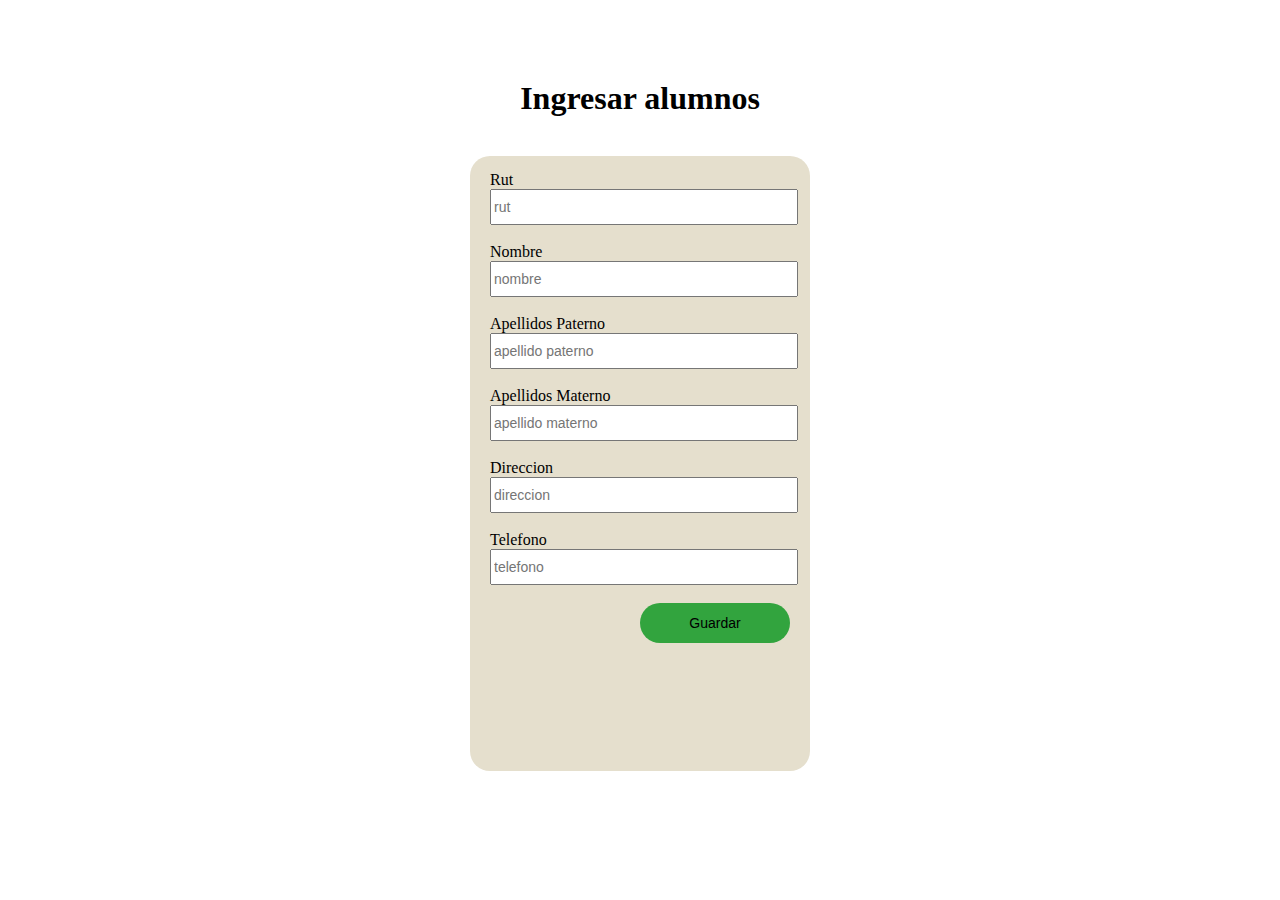
<file: vistas/registro.html>
<!DOCTYPE HTML>
<html>

<head>

    <title> proyectoFinal </title>


    <!--<link rel="stylesheet" href="../css\default.css"> </link>-->
    <link rel="stylesheet" type="text/css" href="../css\estilo.css"></link>
</head>

<body>

    <div id="header-wrapper">
        <div id=".title">
            <h1 style="color:white" align="center">LA WEB DEL PROFE</h1>
        </div>
    </div>
    <div id="header">
        <h1 style="text-align: center;">Ingresar alumnos</h1>
    </div><br>

    <div class="form">
        <form id="formulario" name="formulario" method="POST">
            Rut<br>
            <input type="text" id="rut" name="rut" placeholder="rut"></input>
            <br>
            <br> Nombre
            <br>
            <input type="text" id="nombres" name="nombres" placeholder="nombre">
            <br>
            <br> Apellidos Paterno<br>
            <input type="text" id="apellido_paterno" name="apellido_paterno" placeholder="apellido paterno"></input>
            <br>
            <br> Apellidos Materno<br>
            <input type="text" id="apellido_materno" name="apellido_materno" placeholder="apellido materno"></input>
            <br>
            <br> Direccion

            <br>
            <input type="text" id="direccion" name="direccion" placeholder="direccion"></input>
            <br>
            <br> Telefono
            <br>
            <input type="text" id="telefono" name="telefono" placeholder="telefono"></input>
            <br>
            <br>
            <input id="btnGuardar" type="submit" value="Guardar"> </input>
        </form>
    </div>
</body>

<script src="../js/jquery-3.1.1.min.js"></script>
<script src="js/registro.js"></script>

</html>
</file>
<file: css/main.css>
/*! HTML5 Boilerplate v7.3.0 | MIT License | https://html5boilerplate.com/ */


/* main.css 2.0.0 | MIT License | https://github.com/h5bp/main.css#readme */


/*
 * What follows is the result of much research on cross-browser styling.
 * Credit left inline and big thanks to Nicolas Gallagher, Jonathan Neal,
 * Kroc Camen, and the H5BP dev community and team.
 */


/* ==========================================================================
   Base styles: opinionated defaults
   ========================================================================== */

html {
    color: #222;
    font-size: 1em;
    line-height: 1.4;
}


/*
 * Remove text-shadow in selection highlight:
 * https://twitter.com/miketaylr/status/12228805301
 *
 * Vendor-prefixed and regular ::selection selectors cannot be combined:
 * https://stackoverflow.com/a/16982510/7133471
 *
 * Customize the background color to match your design.
 */

::-moz-selection {
    background: #b3d4fc;
    text-shadow: none;
}

::selection {
    background: #b3d4fc;
    text-shadow: none;
}


/*
 * A better looking default horizontal rule
 */

hr {
    display: block;
    height: 1px;
    border: 0;
    border-top: 1px solid #ccc;
    margin: 1em 0;
    padding: 0;
}


/*
 * Remove the gap between audio, canvas, iframes,
 * images, videos and the bottom of their containers:
 * https://github.com/h5bp/html5-boilerplate/issues/440
 */

audio,
canvas,
iframe,
img,
svg,
video {
    vertical-align: middle;
}


/*
 * Remove default fieldset styles.
 */

fieldset {
    border: 0;
    margin: 0;
    padding: 0;
}


/*
 * Allow only vertical resizing of textareas.
 */

textarea {
    resize: vertical;
}


/* ==========================================================================
   Browser Upgrade Prompt
   ========================================================================== */

.browserupgrade {
    margin: 0.2em 0;
    background: #ccc;
    color: #000;
    padding: 0.2em 0;
}


/* ==========================================================================
   Author's custom styles
   ========================================================================== */

html {
    box-sizing: border-box;
}

*,
*:before,
*:after {
    box-sizing: inherit;
}

body {
    background-color: #f2f2f2;
    font-family: 'PT Sans', sans-serif;
}


/**Globales **/

.contenedor {
    width: 98%;
    margin: 0 auto;
}

@media only screen and (min-width:480px) {
    .contenedor {
        width: 95%;
    }
}

@media only screen and (min-width:768px) {
    .contenedor {
        width: 90%;
    }
}

@media only screen and (min-width:992px) {
    .contenedor {
        width: 90%;
        max-width: 1100px;
    }
}

.seccion {
    padding: 30px 0;
}

.seccion p {
    font-size: 1.2em;
    text-align: center;
}

h2 {
    font-family: 'Oswald', sans-serif;
    font-size: 2.4em;
    text-transform: uppercase;
    text-align: center;
}

h2::after {
    content: '';
    margin: 0 auto;
    background-image: url(../img/separador.png);
    height: 30px;
    width: 100px;
    display: block;
}

h3 {
    font-size: 1.8em;
    color: #fe4918;
    font-family: 'PT Sans', sans-serif;
    margin: 0;
}

.button {
    background-color: #fe4918;
    padding: 10px 40px;
    color: #ffffff;
    text-transform: uppercase;
    text-decoration: none;
    font-family: 'Oswald', sans-serif;
    font-size: 1em;
    margin-top: 20px;
    display: inline-block;
    transition: all .3s ease;
    border: 2px solid #fe4918;
}

.button.hollow,
.button.hollow:hover {
    background-color: white;
    color: #fe4918;
}

.button.transparente {
    background-color: transparent;
    border: 2px solid #ffffff;
}

.button.transparente:hover {
    border: 2px solid #fe4918;
}

ul {
    list-style: none;
    margin: 0;
    padding: 0;
}

.float-right {
    float: right;
}

.button:hover {
    background-color: #e33000;
}


/** Header**/

div.hero {
    background-image: url("../img/encabezado.jpg");
    height: 100vh;
    background-position: top center;
    background-size: cover;
}

div.contenido-header {
    padding-top: 40px;
}

@media only screen and (min-width:768px) {
    div.contenido-header {
        padding-top: 10px;
    }
}

nav.redes-sociales {
    text-align: center;
}

nav.redes-sociales a {
    color: #ffffff;
    font-size: 2em;
    margin-right: 20px;
}

nav.redes-sociales a:last-child {
    margin-right: 0;
}

div.informacion-evento {
    text-align: center;
    color: #ffffff;
}

@media only screen and (min-width:768px) {
    div.informacion-evento {
        width: 70%;
        margin: 0 auto;
        margin-top: 50px;
    }
}

div.informacion-evento p {
    margin: 0;
    display: inline;
    font-size: 20px;
    text-transform: uppercase;
}

div.informacion-evento p i {
    color: #fe4918;
    font-size: 2rem;
}

p.fecha {
    float: left;
    margin-left: 20%;
}

p.ciudad {
    float: right;
    text-align: right;
    margin-right: 20%;
}

p.slogan {
    text-transform: none!important;
}

p.slogan span {
    font-weight: bold;
}

h1.nombre-sitio {
    font-size: 5.9vw;
    text-transform: uppercase;
    font-family: 'Open Sans', sans-serif;
}

@media only screen and (min-width:768px) {
    h1.nombre-sitio {
        font-size: 11.5vw;
        margin: 0;
        line-height: 1;
    }
}


/**Barra**/

div.barra {
    background-color: #353535;
    padding: 20px 0;
}

div.logo {
    width: 80%;
    float: left;
}

div.logo img {
    width: 100%;
}

@media only screen and (min-width: 768px) {
    div.logo {
        width: 33%;
        float: left;
    }
}


/**Nav principal**/

nav.navegacion-principal a {
    font-family: 'Oswald', sans-serif;
    color: #FFFFFF;
    font-size: 1.3em;
    text-transform: uppercase;
    text-decoration: none;
    transition: all .6s ease;
    width: 100%;
    display: block;
    text-align: center;
    margin-bottom: 20px;
}

nav.navegacion-principal a:hover {
    background-color: #fe4918;
}

nav.navegacion-principal a:last-child {
    border: 2px solid #fe4918;
    color: #fe4918;
}

nav.navegacion-principal a:last-child:hover {
    color: #ffffff;
}

@media only screen and (min-width:768px) {
    nav.navegacion-principal {
        width: 67%;
        float: right;
        text-align: right;
        display: block;
    }
    nav.navegacion-principal a {
        margin-right: 10px;
        padding: 10px 20px;
        display: inline-block;
        width: auto;
        display: inline-block;
        text-align: center;
        margin: 0 10px 0 0;
    }
}


/**Menu movil**/

div.menu-movil {
    width: 60px;
    display: block;
    float: right;
    text-align: right;
    margin-top: 12px;
}

@media only screen and (min-width:768px) {
    div.menu-movil {
        display: none;
    }
}

div.menu-movil span {
    height: 8px;
    margin-bottom: 6px;
    background-color: white;
    display: block;
}

div.menu-movil:hover {
    cursor: pointer;
}


/** Talleres **/

section.programa {
    position: relative;
}

div.contenedor-video {
    max-width: 100%;
    overflow-x: hidden;
}

div.contenido-programa {
    position: absolute;
    top: 0;
    left: 0;
    height: 100%;
    width: 100%;
}

div.programa-evento {
    background-color: rgba(255, 255, 255, .8);
    padding: 15px;
    margin-top: 80px;
}

@media only screen and (min-width:768px) {
    div.programa-evento {
        width: 70%;
    }
}

@media only screen and(min-width:992px) {
    div.programa-evento {
        width: 50%;
    }
}

nav.menu-programa {
    width: 100%;
    border-bottom: 1px solid #fe4918;
    padding-bottom: 10px;
}

@media only screen and (min-width: 768px) {
    nav.menu-programa {
        display: table;
    }
}

nav.menu-programa a {
    display: block;
    text-align: center;
    color: #000000;
    text-decoration: none;
    font-family: 'Oswald', sans-serif;
    margin-bottom: 10px;
    font-size: 1.2em;
}

@media only screen and (min-width:768px) {
    nav.menu-programa a {
        display: table-cell;
    }
}

nav.menu-programa a i,
div.detalle-evento p i {
    color: #fe4918;
    font-size: 1.6em;
    margin-right: 10px;
}


/**Detalle evento**/

div.detalle-evento {
    margin-top: 20px;
    border-bottom: 1px solid black;
    padding: 0px 20px;
}

div.detalle-evento:nth-child(2) {
    border: none;
}

div.detalle-evento p {
    margin-bottom: 20px;
    font-size: 20px;
}


/**Invitados**/

ul.lista-invitados li {
    padding: 10px;
    float: left;
}

@media only screen and (min-width:480px) {
    ul.lista-invitados li {
        width: 50%;
    }
}

@media only screen and (min-width:768px) {
    ul.lista-invitados li {
        width: 33.3%;
    }
}

div.invitado {
    position: relative;
    overflow: hidden;
}

div.invitado img {
    max-width: 100%;
    filter: grey;
    -webkit-filter: grayscale(1);
    -moz-filter: grayscale(1);
    -o-filter: grayscale(1);
    filter: gray;
    -webkit-transition: all .5s ease-in-out;
    -moz-transition: all .5s ease-in-out;
    -o-transition: all .5s ease-in-out;
}

div.invitado:hover img {
    -webkit-filter: grayscale(0);
    -moz-filter: grayscale(0);
    -o-filter: grayscale(0);
    -webkit-transform: scale(1.1);
    -moz-transform: scale(1.1);
    -o-transform: scale(1.1);
}

div.invitado p {
    position: absolute;
    bottom: 0;
    left: 0px;
    padding: 15px;
    margin: 0;
    background-color: rgba(0, 0, 0, 0.55);
    width: 100%;
    text-align: left;
    font-family: 'Oswald', sans-serif;
    color: #fe4918;
    text-transform: uppercase;
    -webkit-transition: all .5s ease-in-out;
    -moz-transition: all .5s ease-in-out;
    -o-transition: all .5s ease-in-out;
}

div.invitado:hover p {
    bottom: -80px;
    opacity: 0;
}


/**Contador**/

.parallax::before {
    width: 100%;
    height: 100%;
    position: absolute;
    top: 0;
    left: 0;
    background-repeat: no-repeat;
    background-size: cover;
    background-position: center center;
    background-attachment: fixed;
    -webkit-filter: brightness(.8);
    -moz-filter: brightness(.8);
    -o-filter: brightness(.8);
    filter: brightness(.8);
}

div.contador {
    position: relative;
    height: auto;
}

div.contador::before {
    background-image: url(../img/bg-resumen.jpg);
    content: '';
}

ul.resumen-evento {
    position: relative;
    padding: 120px 0;
}

ul.resumen-evento li {
    width: 50%;
    float: left;
    text-align: center;
    color: #FFFFFF;
    text-transform: uppercase;
    font-family: 'Oswald', sans-serif;
    font-size: 24px;
}

@media only screen and (min-width:768px) {
    ul.resumen-evento li {
        width: 25%;
    }
}

p.numero {
    color: #fe4918;
    font-size: 4em;
    display: block;
    margin: 0 0 10px 0;
    font-family: 'Oswald', sans-serif;
}


/**Tabla de precios**/

ul.lista-precios>li {
    padding: 10px;
}

@media only screen and (min-width:768px) {
    ul.lista-precios>li {
        float: left;
        width: 33.3%;
    }
}

div.tabla-precio {
    border: 1px solid #e1e1e1;
    background-color: #ffffff;
    padding: 40px 0;
    text-align: center;
    transition: all .3s ease;
}

div.tabla-precio:hover {
    transform: scale(1.1);
    -webkit-transform: scale(1.1);
    -moz-transform: scale(1.1);
    -o-transform: scale(1.1);
    border: 1px solid #fe4918;
    box-shadow: 0px 0px 50px #666;
}

div.tabla-precio ul li {
    font-family: 'PT Sans', sans-serif;
    font-size: 14px;
    margin-bottom: 20px;
    text-transform: uppercase;
    color: #868686;
    line-height: 26px;
}

div.tabla-precio ul li:before {
    font-family: 'Fontawesome';
    display: inline-block;
    vertical-align: top;
    padding: 0 5px;
    font-size: 20px;
    color: green;
    -webkit-font-smoothing: antialiased;
    -moz-font-smoothing: antialiased;
    -o-font-smoothing: antialiased;
    content: '\f00c';
}

div.tabla-precio h3 {
    font-family: 'Oswald', sans-serif;
    font-size: 16px;
    text-transform: uppercase;
}

div.tabla-precio p.numero {
    color: #000000;
    margin: 20px;
}


/**Mapa**/

div.mapa {
    height: 420px;
    background-color: green;
}


/**Testimoniales**/

div.testimoniales {
    padding-bottom: 20px;
}

div.testimonial {
    padding: 5px;
}

@media only screen and (min-width:768px) {
    div.testimonial {
        float: left;
        width: 33.3%;
    }
}

blockquote {
    background-color: #ffffff;
    border: 1px solid #e1e1e1;
    position: relative;
    margin: 0 0 10px 0;
    padding-bottom: 20px;
}

blockquote p {
    text-align: justify!important;
    font-size: 1em!important;
    font-family: 'PT Sans', sans-serif;
    padding: 0 20px 0 65px;
}

blockquote p::before {
    content: '\201c';
    position: absolute;
    left: 13px;
    top: 8px;
    font-size: 8rem;
    margin: 0;
    padding: 0;
    line-height: 1;
    color: #fe4918;
}

footer.info-testimonial {
    padding: 0;
    background-color: transparent;
}

footer.info-testimonial img {
    float: left;
    width: 20%;
    border-radius: 50%;
    margin-left: 20px;
}

footer.info-testimonial cite {
    text-align: left;
    color: #fe4918;
    text-transform: uppercase;
    font-size: 12px;
    padding-top: 20px;
    width: 66.6%;
    float: right;
    font-weight: bold;
    font-style: normal;
}

footer.info-testimonial cite span {
    color: #000000;
    display: block;
    text-transform: none;
    margin-top: 5px;
}


/**Newsletter**/

div.newsletter {
    position: relative;
    height: auto;
}

div.newsletter::before {
    background-image: url(../img/bg-newsletter.jpg);
    content: '';
}

div.newsletter .contenido {
    padding: 100px 0;
    color: #ffffff;
    text-align: center;
    position: relative;
}

div.newsletter .contenido p {
    font-size: 1.2em;
    text-transform: lowercase;
}

div.newsletter .contenido h3 {
    color: #ffffff;
    text-transform: uppercase;
    font-size: 7vw;
    font-family: 'PT Sans', sans-serif;
}


/**Cuenta regresiva**/

div.cuenta-regresiva ul li {
    text-transform: uppercase;
    font-family: 'Oswald', sans-serif;
    font-size: 1.6rem;
    text-align: center;
}

@media only screen and (min-width:768px) {
    div.cuenta-regresiva ul li {
        width: 25%;
        float: left;
    }
}


/**Footer**/

footer {
    background-color: #353535;
    padding-top: 40px;
    margin-top: 20px;
}

footer .contenedor>div {
    color: #ffffff;
    padding: 0px 20px;
    font-size: 12px;
}

@media only screen and (min-width: 768px) {
    footer .contenedor>div {
        width: 33.3%;
        float: left;
    }
}

footer h3 {
    color: #ffffff;
    text-transform: uppercase;
    font-family: 'Oswald', sans-serif;
    margin-bottom: 20px;
}

footer h3 span {
    color: #fe4918;
}

footer .ultimos-tweets li {
    margin-bottom: 10px;
}

footer nav.redes-sociales {
    text-align: left;
}

p.copyright {
    background-color: #2e2e2e;
    color: #ffffff;
    padding: 10px 0;
    margin: 20px 0 0 0;
    text-align: center;
}

p.copyright span {
    color: #fe4918;
}


/**Interno**/


/**registro**/

form.registro h3 {
    text-align: center;
    text-transform: uppercase;
    margin: 20px 0 0 0;
}

form.registro label {
    margin-bottom: 5px;
    font-weight: bold;
}

h4 {
    text-align: center;
    text-transform: uppercase;
    border-bottom: 2px solid #fe4918;
    padding-bottom: 10px;
    font-size: 1.2em;
}

div.caja {
    background-color: white;
    border: 1px solid #e1e1e1;
    padding: 10px;
    margin: 10px;
}

div.campo {
    padding: 20px;
}

@media only screen and (min-width:768px) {
    div.campo {
        float: left;
        width: 33.3%;
    }
}

div.paquetes .tabla-precio:hover {
    transform: none;
    box-shadow: none;
}

div.paquetes .tabla-precio input {
    clear: both;
    width: 100px;
    margin: 10px auto 0 auto;
    display: block;
}

.contenido-dia {
    padding: 20px;
    /*display: none; */
}

@media only screen and (min-width:768px) {
    .contenido-dia>div {
        float: left;
        width: 33.3%;
    }
}

.contenido-dia>div p {
    text-align: left;
}

.contenido-dia>div label {
    display: block;
    margin-bottom: 10px;
}

.contenido-dia>div input {
    margin-right: 10px;
}

.contenido-dia>div label time {
    color: #fe4918;
    font-weight: bold;
}


/**Resumen registro**/

div.resumen p {
    font-size: 1.2 em;
    text-transform: uppercase;
}

div.resumen div.extras {
    float: left;
    width: 50%;
    padding: 30px;
}

div.extras div.orden {
    text-align: left;
    margin-bottom: 10px;
}

div.extras div.orden input {
    margin: 10px 0 0 0;
}

div.resumen div.total {
    float: right;
    width: 50%;
    padding: 30px;
}

div.resumen input {
    display: block;
    margin: 10px auto;
}

#lista-productos {
    background-color: #e1e1e1;
    padding: 20px;
    display: none;
}

#suma-total {
    text-align: center;
    font-size: 2em;
    color: #fe4918;
}


/* ==========================================================================
   Helper classes
   ========================================================================== */


/*
 * Hide visually and from screen readers
 */

.hidden {
    display: none !important;
}


/*
* Hide only visually, but have it available for screen readers:
* https://snook.ca/archives/html_and_css/hiding-content-for-accessibility
*
* 1. For long content, line feeds are not interpreted as spaces and small width
*    causes content to wrap 1 word per line:
*    https://medium.com/@jessebeach/beware-smushed-off-screen-accessible-text-5952a4c2cbfe
*/

.sr-only {
    border: 0;
    clip: rect(0, 0, 0, 0);
    height: 1px;
    margin: -1px;
    overflow: hidden;
    padding: 0;
    position: absolute;
    white-space: nowrap;
    width: 1px;
    /* 1 */
}


/*
* Extends the .sr-only class to allow the element
* to be focusable when navigated to via the keyboard:
* https://www.drupal.org/node/897638
*/

.sr-only.focusable:active,
.sr-only.focusable:focus {
    clip: auto;
    height: auto;
    margin: 0;
    overflow: visible;
    position: static;
    white-space: inherit;
    width: auto;
}


/*
* Hide visually and from screen readers, but maintain layout
*/

.invisible {
    visibility: hidden;
}


/*
* Clearfix: contain floats
*
* For modern browsers
* 1. The space content is one way to avoid an Opera bug when the
*    `contenteditable` attribute is included anywhere else in the document.
*    Otherwise it causes space to appear at the top and bottom of elements
*    that receive the `clearfix` class.
* 2. The use of `table` rather than `block` is only necessary if using
*    `:before` to contain the top-margins of child elements.
*/

.clearfix:before,
.clearfix:after {
    content: " ";
    /* 1 */
    display: table;
    /* 2 */
}

.clearfix:after {
    clear: both;
}


/* ==========================================================================
   EXAMPLE Media Queries for Responsive Design.
   These examples override the primary ('mobile first') styles.
   Modify as content requires.
   ========================================================================== */

@media only screen and (min-width: 35em) {
    /* Style adjustments for viewports that meet the condition */
}

@media print,
(-webkit-min-device-pixel-ratio: 1.25),
(min-resolution: 1.25dppx),
(min-resolution: 120dpi) {
    /* Style adjustments for high resolution devices */
}


/* ==========================================================================
   Print styles.
   Inlined to avoid the additional HTTP request:
   https://www.phpied.com/delay-loading-your-print-css/
   ========================================================================== */

@media print {
    *,
    *:before,
    *:after {
        background: transparent !important;
        color: #000 !important;
        /* Black prints faster */
        box-shadow: none !important;
        text-shadow: none !important;
    }
    a,
    a:visited {
        text-decoration: underline;
    }
    a[href]:after {
        content: " (" attr(href) ")";
    }
    abbr[title]:after {
        content: " (" attr(title) ")";
    }
    /*
     * Don't show links that are fragment identifiers,
     * or use the `javascript:` pseudo protocol
     */
    a[href^="#"]:after,
    a[href^="javascript:"]:after {
        content: "";
    }
    pre {
        white-space: pre-wrap !important;
    }
    pre,
    blockquote {
        border: 1px solid #999;
        page-break-inside: avoid;
    }
    /*
     * Printing Tables:
     * https://web.archive.org/web/20180815150934/http://css-discuss.incutio.com/wiki/Printing_Tables
     */
    thead {
        display: table-header-group;
    }
    tr,
    img {
        page-break-inside: avoid;
    }
    p,
    h2,
    h3 {
        orphans: 3;
        widows: 3;
    }
    h2,
    h3 {
        page-break-after: avoid;
    }
}
</file>
<file: DOM/css/estilos.css>
html {
    box-sizing: border-box;
}

*,
*:before,
*:after {
    box-sizing: inherit;
}

* {
    margin: 0;
    padding: 0;
}

body {
    font-family: verdana, geneva, serif;
}

header {
    padding: 20px 0;
}

div.contenedor,
div.contenido {
    width: 1200px;
    margin: 0 auto;
}


/** Navegacion **/

.navegacion {
    background-color: #db008d;
}

nav {
    width: 1200px;
    margin: 0 auto;
    position: relative;
}

nav ul {
    list-style: none;
}

nav>ul>li {
    float: left;
}

nav ul::after {
    content: '';
    display: block;
    clear: both;
}

nav ul li a {
    display: inline-block;
    color: #ffffff;
    padding: 20px 20px;
    text-decoration: none;
    width: 200px;
    text-align: center;
}

nav ul li a:hover {
    background-color: #00b8e4;
}


/* SEgundo nivel **/

nav ul ul {
    position: absolute;
    top: 100%;
    background-color: rgba(0, 184, 228, .7);
    display: none;
}

nav ul li:hover>ul {
    display: block;
}

nav ul li:hover {
    background-color: rgba(0, 184, 228, .7);
}


/** Contenido Principal**/

div.contenido::after {
    content: '';
    display: block;
    clear: both;
}

main {
    width: 70%;
    float: left;
    padding-right: 40px;
}

aside {
    float: right;
    width: 30%;
}


/* entradas **/

article {
    margin-top: 30px;
}

h2 {
    color: #00b8e4;
    margin-bottom: 20px;
}

article::after {
    content: '';
    display: block;
    clear: both;
}

article img {
    float: left;
    width: 300px;
    margin-right: 30px;
}

article p {
    line-height: 2;
    text-align: justify;
}

.boton {
    background-color: #00b8e4;
    padding: 10px 30px;
    text-align: center;
    display: inline-block;
    color: #ffffff;
    text-decoration: none;
    text-transform: uppercase;
    margin-top: 10px;
}


/** Aside **/

aside {
    margin-top: 30px;
}

aside ul {
    list-style: none;
}

aside ul li {
    padding: 10px 0 10px 10px;
}

aside ul li:hover {
    background-color: #00b8e4;
}

aside ul li a {
    color: #00b8e4;
    padding: 10px 0;
    text-decoration: none;
}

aside ul li:hover a {
    color: #ffffff;
}


/** Footer **/

footer {
    background-color: #db008d;
    padding-top: 40px;
    margin-top: 30px;
}

footer h2 {
    color: white;
}

footer .contenedor::after {
    content: '';
    display: block;
    clear: both;
}

footer .nosotros {
    float: left;
    width: 30%;
    color: white;
}

footer .menu {
    float: right;
    width: 40%;
    text-align: right;
}

footer nav {
    width: auto;
}

footer nav a {
    color: white;
    text-decoration: none;
}

p.copyright {
    padding: 20px 0;
    text-align: center;
    color: white;
}
</file>
